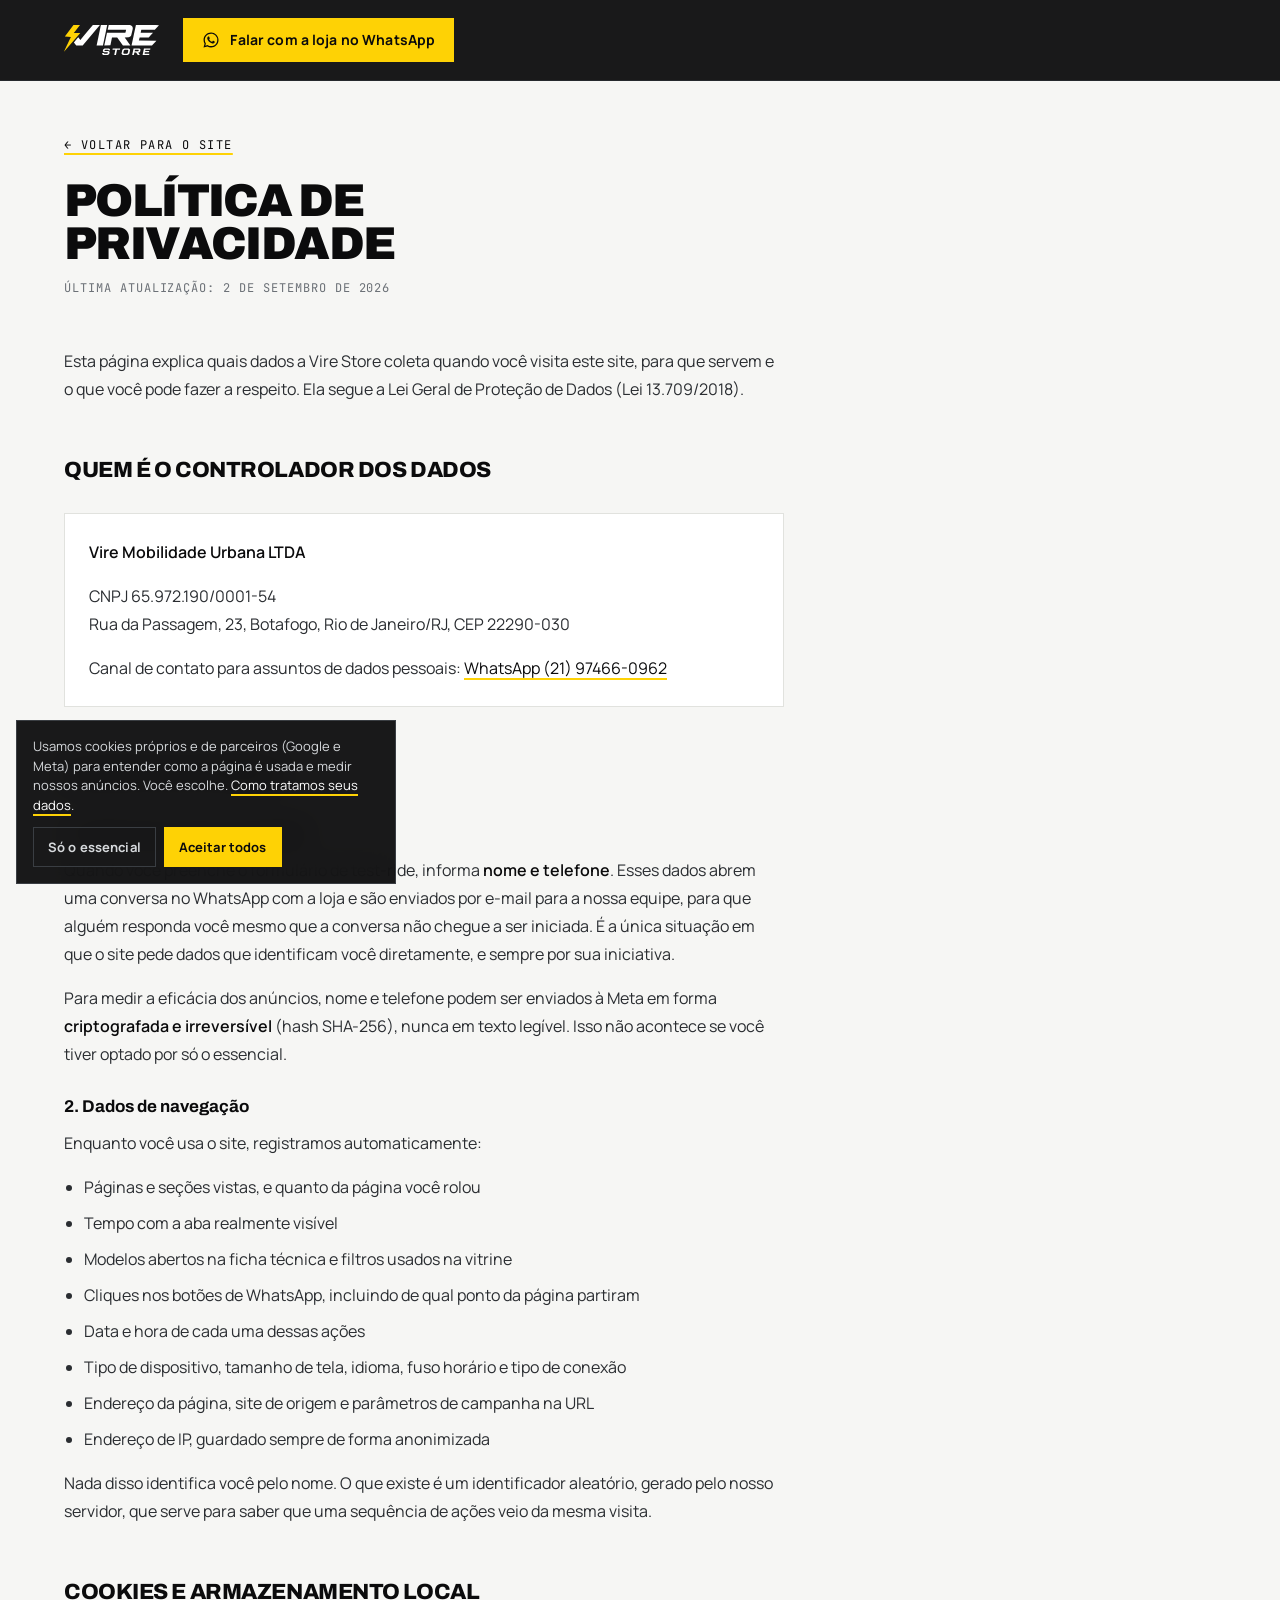
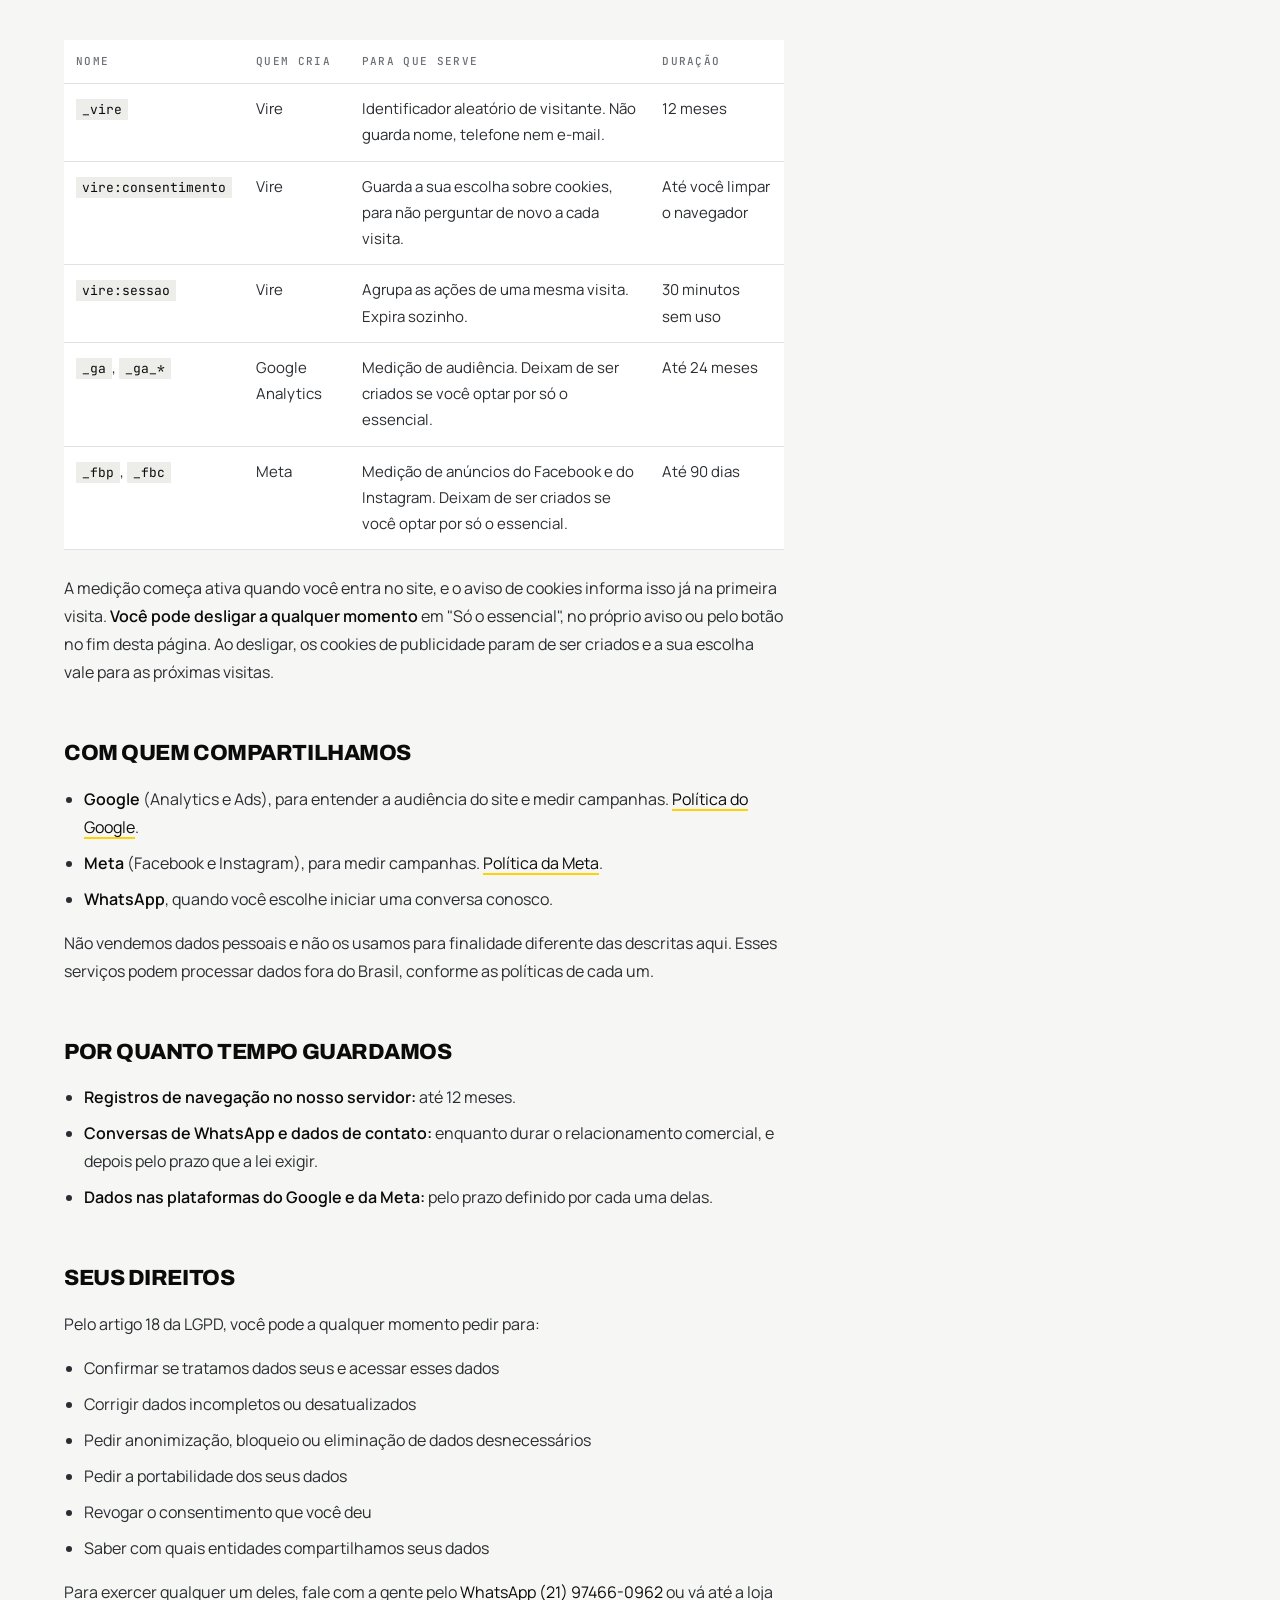
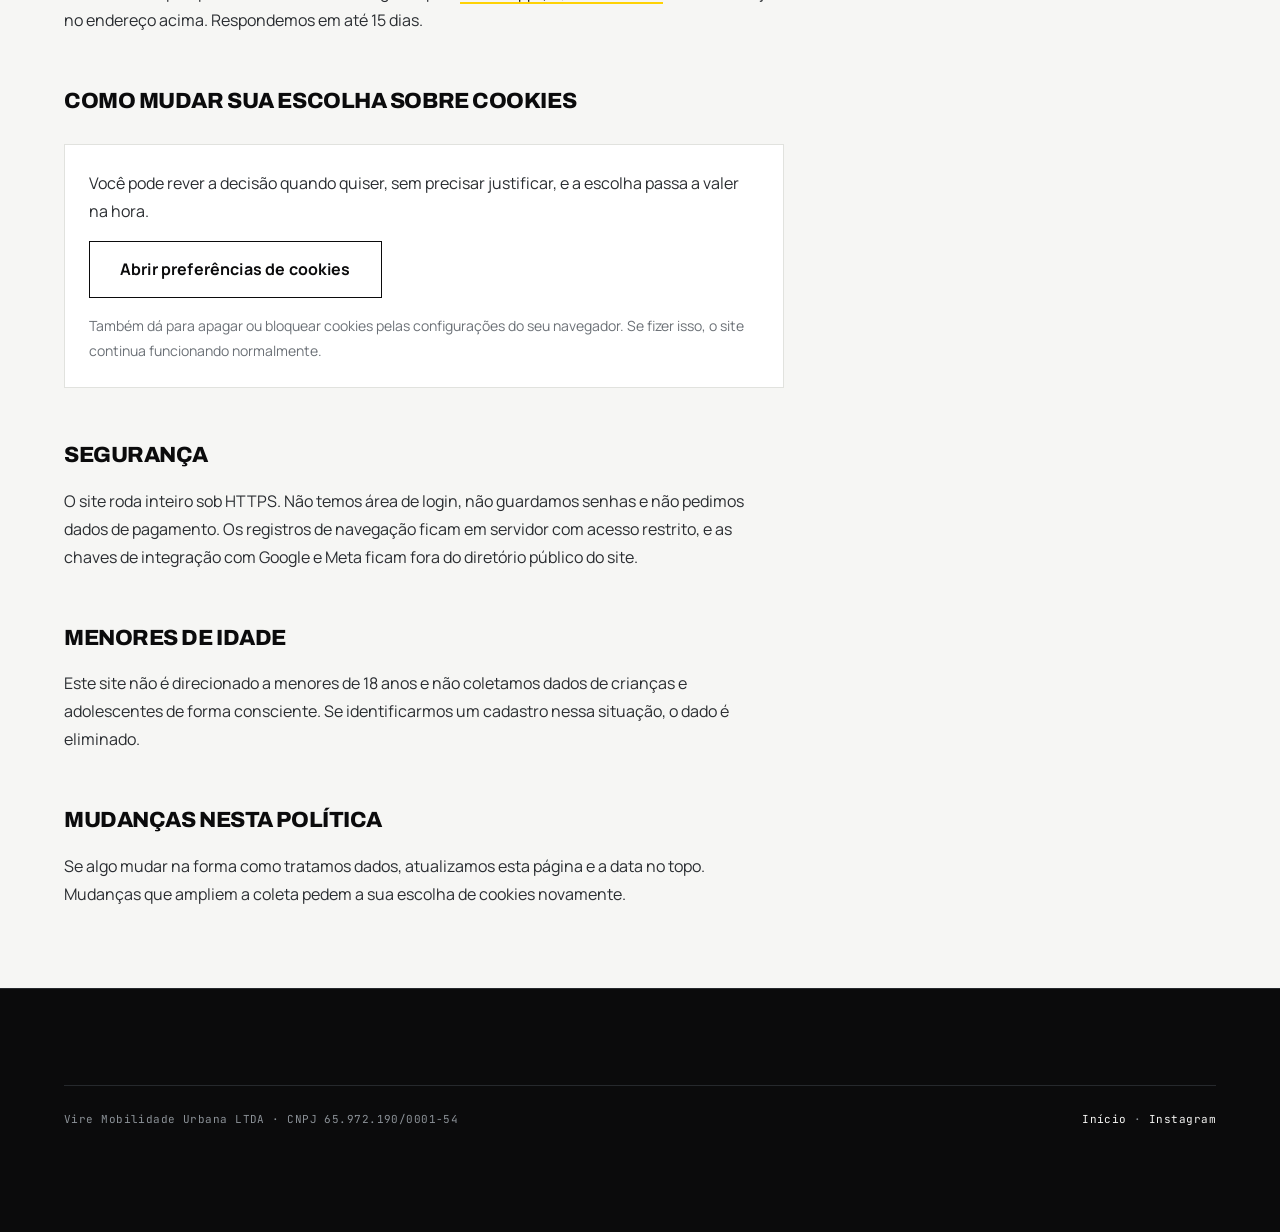
<file: privacidade.html>
<!DOCTYPE html>
<html lang="pt-BR" data-ga4="" data-meta-pixel="" data-sem-servidor="1">
<head>
<meta charset="utf-8">
<meta name="robots" content="noindex, nofollow">
<meta name="viewport" content="width=device-width, initial-scale=1">
<title>Política de Privacidade · Vire Store</title>
<meta name="description" content="Como a Vire Store coleta, usa e protege os dados de quem visita o site. Cookies, medição de anúncios e seus direitos pela LGPD.">
<meta name="theme-color" content="#0B0B0C">
<link rel="canonical" href="https://virestore.com.br/privacidade.html">

<link rel="icon" href="assets/img/brand/icone-vire.svg" type="image/svg+xml">
<link rel="preconnect" href="https://fonts.googleapis.com">
<link rel="preconnect" href="https://fonts.gstatic.com" crossorigin>
<link rel="stylesheet" href="https://fonts.googleapis.com/css2?family=Archivo:wght@400;700;800;900&family=JetBrains+Mono:wght@400;500;700&family=Manrope:wght@400;500;600;700&display=swap">
<link rel="stylesheet" href="assets/css/vire.css?v=dc6ae08-mtnd5mvv">

<script src="assets/js/consent.js?v=dc6ae08-mtnd5mvv"></script>

<style>
  /* Estilos só desta página. O vire.css é feito para a landing, que não tem
     texto corrido longo. */
  .legal { padding: var(--v-48) 0 var(--v-64); }
  .legal__cabeca { max-width: 62ch; margin-bottom: var(--v-48); }
  .legal__cabeca h1 { font-size: clamp(32px, 4.4vw, 46px); }
  .legal__data { font-family: var(--v-mono); font-size: 12px; letter-spacing: .08em; text-transform: uppercase; color: var(--v-nevoa); margin-top: var(--v-12); }
  .legal__corpo { max-width: 72ch; color: var(--v-corpo); font-size: 16px; line-height: 1.75; }

  .legal__corpo h2 {
    font-family: var(--v-display); font-weight: 800; font-size: 22px; letter-spacing: -.02em; text-transform: uppercase;
    color: var(--v-texto); margin: var(--v-48) 0 var(--v-12);
  }
  .legal__corpo h3 {
    font-family: var(--v-display); font-weight: 700; font-size: 17px;
    color: var(--v-texto); margin: var(--v-24) 0 var(--v-8);
  }
  .legal__corpo p, .legal__corpo ul { margin: 0 0 var(--v-16); }
  .legal__corpo ul { padding-left: 1.25em; }
  .legal__corpo li { margin-bottom: var(--v-8); }
  .legal__corpo strong { color: var(--v-texto); font-weight: 600; }
  .legal__corpo code {
    font-family: var(--v-mono); font-size: 13px;
    background: var(--v-fundo-alt); padding: 2px 6px; color: var(--v-texto);
  }

  .legal__quadro { margin: var(--v-24) 0; padding: var(--v-24); border: 1px solid var(--v-borda); background: var(--v-branco); }
  .legal__quadro p:last-child { margin-bottom: 0; }

  .legal__rolagem { overflow-x: auto; }
  .legal__tabela { width: 100%; border-collapse: collapse; min-width: 560px; margin: var(--v-16) 0 var(--v-24); font-size: 15px; background: var(--v-branco); }
  .legal__tabela th, .legal__tabela td { text-align: left; padding: var(--v-12); border-bottom: 1px solid var(--v-borda); vertical-align: top; }
  .legal__tabela th { font-family: var(--v-mono); font-weight: 500; font-size: 11px; letter-spacing: .12em; text-transform: uppercase; color: var(--v-nevoa); }

  .legal__voltar { display: inline-flex; align-items: center; gap: var(--v-8); margin-bottom: var(--v-24); font-family: var(--v-mono); font-size: 12px; letter-spacing: .12em; text-transform: uppercase; }
  .legal .rodape { margin-top: 0; }
  /* No celular o CTA do header vira só o ícone: o rótulo inteiro não cabe ao lado do logo. */
  @media (max-width: 720px) {
    .header__acoes .btn { padding-inline: 12px; }
    .legal__cta-texto { display: none; }
  }
</style>
</head>
<body>

<a class="u-skip" href="#conteudo">Pular para o conteúdo</a>

<svg width="0" height="0" aria-hidden="true" focusable="false" style="position:absolute">
  <symbol id="i-whats" viewBox="0 0 24 24" fill="currentColor">
    <path d="M12.04 2c-5.5 0-9.97 4.47-9.97 9.97 0 1.76.46 3.48 1.34 5L2 22l5.16-1.35a9.93 9.93 0 0 0 4.88 1.25h.01c5.5 0 9.97-4.47 9.97-9.97 0-2.66-1.04-5.17-2.92-7.05A9.9 9.9 0 0 0 12.04 2Zm0 18.15h-.01a8.27 8.27 0 0 1-4.21-1.15l-.3-.18-3.13.82.84-3.05-.2-.31a8.24 8.24 0 0 1-1.26-4.41c0-4.57 3.72-8.29 8.29-8.29 2.21 0 4.29.86 5.86 2.43a8.24 8.24 0 0 1 2.43 5.87c0 4.57-3.72 8.27-8.31 8.27Zm4.55-6.2c-.25-.13-1.47-.73-1.7-.81-.23-.08-.4-.13-.56.13-.17.25-.64.81-.79.98-.14.17-.29.19-.54.06-.25-.12-1.05-.39-2-1.23-.74-.66-1.24-1.47-1.38-1.72-.15-.25-.02-.39.11-.51.11-.11.25-.29.37-.44.13-.14.17-.25.25-.41.09-.17.04-.31-.02-.44-.06-.12-.56-1.35-.77-1.85-.2-.48-.41-.42-.56-.43h-.48c-.17 0-.44.06-.66.31-.23.25-.87.85-.87 2.08s.89 2.41 1.02 2.58c.12.17 1.75 2.67 4.24 3.75.59.25 1.05.4 1.41.52.59.19 1.13.16 1.56.1.47-.07 1.47-.6 1.68-1.18.2-.58.2-1.07.15-1.18-.06-.1-.23-.17-.48-.29Z"/>
  </symbol>
</svg>

<header class="header is-fixo" id="header">
  <div class="u-container header__barra">
    <a class="header__logo" href="index.html" aria-label="Vire Store, ir para o início">
      <img src="assets/img/brand/logo-vire-white.svg" alt="Vire" width="432" height="136">
    </a>
    <div class="header__acoes">
      <a class="btn btn--primario btn--pequeno" data-whats="geral" href="#" aria-label="Falar com a loja no WhatsApp">
        <svg aria-hidden="true"><use href="#i-whats"></use></svg>
        <span class="legal__cta-texto">Falar com a loja no WhatsApp</span>
      </a>
    </div>
  </div>
</header>

<main id="conteudo" class="legal">
  <div class="u-container">
    <a class="legal__voltar" href="index.html">← Voltar para o site</a>

    <div class="legal__cabeca">
      <h1 class="t-display">Política de Privacidade</h1>
      <p class="legal__data">Última atualização: 2 de setembro de 2026</p>
    </div>

    <div class="legal__corpo">
      <p>
        Esta página explica quais dados a <span data-config="marca.nome"></span> coleta
        quando você visita este site, para que servem e o que você pode fazer a respeito.
        Ela segue a Lei Geral de Proteção de Dados (Lei 13.709/2018).
      </p>

      <h2>Quem é o controlador dos dados</h2>
      <div class="legal__quadro">
        <p><strong data-config="marca.razaoSocial"></strong></p>
        <p>
          CNPJ <span data-config="marca.cnpj"></span><br>
          <span data-config="endereco.logradouro"></span>,
          <span data-config="endereco.bairro"></span>,
          <span data-config="endereco.cidade"></span>/<span data-config="endereco.uf"></span>,
          CEP <span data-config="endereco.cep"></span>
        </p>
        <p>
          Canal de contato para assuntos de dados pessoais:
          <a data-whats="geral" href="#">WhatsApp <span data-config-text="whatsapp.numero"></span></a>
        </p>
      </div>

      <h2>O que coletamos</h2>

      <h3>1. Dados que você nos entrega</h3>
      <p>
        Quando você preenche o formulário de test-ride, informa <strong>nome e telefone</strong>.
        Esses dados abrem uma conversa no WhatsApp com a loja e são enviados por e-mail
        para a nossa equipe, para que alguém responda você mesmo que a conversa não chegue
        a ser iniciada. É a única situação em que o site pede dados que identificam você
        diretamente, e sempre por sua iniciativa.
      </p>
      <p>
        Para medir a eficácia dos anúncios, nome e telefone podem ser enviados à Meta em
        forma <strong>criptografada e irreversível</strong> (hash SHA-256), nunca em texto
        legível. Isso não acontece se você tiver optado por só o essencial.
      </p>

      <h3>2. Dados de navegação</h3>
      <p>Enquanto você usa o site, registramos automaticamente:</p>
      <ul>
        <li>Páginas e seções vistas, e quanto da página você rolou</li>
        <li>Tempo com a aba realmente visível</li>
        <li>Modelos abertos na ficha técnica e filtros usados na vitrine</li>
        <li>Cliques nos botões de WhatsApp, incluindo de qual ponto da página partiram</li>
        <li>Data e hora de cada uma dessas ações</li>
        <li>Tipo de dispositivo, tamanho de tela, idioma, fuso horário e tipo de conexão</li>
        <li>Endereço da página, site de origem e parâmetros de campanha na URL</li>
        <li>Endereço de IP, guardado sempre de forma anonimizada</li>
      </ul>
      <p>
        Nada disso identifica você pelo nome. O que existe é um identificador aleatório,
        gerado pelo nosso servidor, que serve para saber que uma sequência de ações veio da
        mesma visita.
      </p>

      <h2>Cookies e armazenamento local</h2>
      <div class="legal__rolagem">
        <table class="legal__tabela">
          <thead>
            <tr><th>Nome</th><th>Quem cria</th><th>Para que serve</th><th>Duração</th></tr>
          </thead>
          <tbody>
            <tr>
              <td><code>_vire</code></td>
              <td>Vire</td>
              <td>Identificador aleatório de visitante. Não guarda nome, telefone nem e-mail.</td>
              <td>12 meses</td>
            </tr>
            <tr>
              <td><code>vire:consentimento</code></td>
              <td>Vire</td>
              <td>Guarda a sua escolha sobre cookies, para não perguntar de novo a cada visita.</td>
              <td>Até você limpar o navegador</td>
            </tr>
            <tr>
              <td><code>vire:sessao</code></td>
              <td>Vire</td>
              <td>Agrupa as ações de uma mesma visita. Expira sozinho.</td>
              <td>30 minutos sem uso</td>
            </tr>
            <tr>
              <td><code>_ga</code>, <code>_ga_*</code></td>
              <td>Google Analytics</td>
              <td>Medição de audiência. Deixam de ser criados se você optar por só o essencial.</td>
              <td>Até 24 meses</td>
            </tr>
            <tr>
              <td><code>_fbp</code>, <code>_fbc</code></td>
              <td>Meta</td>
              <td>Medição de anúncios do Facebook e do Instagram. Deixam de ser criados se você optar por só o essencial.</td>
              <td>Até 90 dias</td>
            </tr>
          </tbody>
        </table>
      </div>
      <p>
        A medição começa ativa quando você entra no site, e o aviso de cookies informa isso
        já na primeira visita. <strong>Você pode desligar a qualquer momento</strong> em
        "Só o essencial", no próprio aviso ou pelo botão no fim desta página. Ao desligar,
        os cookies de publicidade param de ser criados e a sua escolha vale para as
        próximas visitas.
      </p>

      <h2>Com quem compartilhamos</h2>
      <ul>
        <li>
          <strong>Google</strong> (Analytics e Ads), para entender a audiência do site e
          medir campanhas.
          <a href="https://policies.google.com/privacy" target="_blank" rel="noopener">Política do Google</a>.
        </li>
        <li>
          <strong>Meta</strong> (Facebook e Instagram), para medir campanhas.
          <a href="https://www.facebook.com/privacy/policy" target="_blank" rel="noopener">Política da Meta</a>.
        </li>
        <li>
          <strong>WhatsApp</strong>, quando você escolhe iniciar uma conversa conosco.
        </li>
      </ul>
      <p>
        Não vendemos dados pessoais e não os usamos para finalidade diferente das descritas
        aqui. Esses serviços podem processar dados fora do Brasil, conforme as políticas de
        cada um.
      </p>

      <h2>Por quanto tempo guardamos</h2>
      <ul>
        <li><strong>Registros de navegação no nosso servidor:</strong> até 12 meses.</li>
        <li><strong>Conversas de WhatsApp e dados de contato:</strong> enquanto durar o
          relacionamento comercial, e depois pelo prazo que a lei exigir.</li>
        <li><strong>Dados nas plataformas do Google e da Meta:</strong> pelo prazo definido
          por cada uma delas.</li>
      </ul>

      <h2>Seus direitos</h2>
      <p>Pelo artigo 18 da LGPD, você pode a qualquer momento pedir para:</p>
      <ul>
        <li>Confirmar se tratamos dados seus e acessar esses dados</li>
        <li>Corrigir dados incompletos ou desatualizados</li>
        <li>Pedir anonimização, bloqueio ou eliminação de dados desnecessários</li>
        <li>Pedir a portabilidade dos seus dados</li>
        <li>Revogar o consentimento que você deu</li>
        <li>Saber com quais entidades compartilhamos seus dados</li>
      </ul>
      <p>
        Para exercer qualquer um deles, fale com a gente pelo
        <a data-whats="geral" href="#">WhatsApp <span data-config-text="whatsapp.numero"></span></a>
        ou vá até a loja no endereço acima. Respondemos em até 15 dias.
      </p>

      <h2>Como mudar sua escolha sobre cookies</h2>
      <div class="legal__quadro">
        <p>
          Você pode rever a decisão quando quiser, sem precisar justificar, e a escolha
          passa a valer na hora.
        </p>
        <p>
          <button class="btn btn--secundario" type="button" id="rever-cookies">Abrir preferências de cookies</button>
        </p>
        <p style="font-size:14px;color:var(--v-nevoa)">
          Também dá para apagar ou bloquear cookies pelas configurações do seu navegador. Se
          fizer isso, o site continua funcionando normalmente.
        </p>
      </div>

      <h2>Segurança</h2>
      <p>
        O site roda inteiro sob HTTPS. Não temos área de login, não guardamos senhas e não
        pedimos dados de pagamento. Os registros de navegação ficam em servidor com acesso
        restrito, e as chaves de integração com Google e Meta ficam fora do diretório público
        do site.
      </p>

      <h2>Menores de idade</h2>
      <p>
        Este site não é direcionado a menores de 18 anos e não coletamos dados de crianças e
        adolescentes de forma consciente. Se identificarmos um cadastro nessa situação, o
        dado é eliminado.
      </p>

      <h2>Mudanças nesta política</h2>
      <p>
        Se algo mudar na forma como tratamos dados, atualizamos esta página e a data no topo.
        Mudanças que ampliem a coleta pedem a sua escolha de cookies novamente.
      </p>
    </div>
  </div>
</main>

<footer class="rodape s-escura">
  <div class="u-container">
    <div class="rodape__base">
      <span>
        <span data-config="marca.razaoSocial"></span> · CNPJ <span data-config="marca.cnpj"></span>
      </span>
      <span>
        <a href="index.html">Início</a> ·
        <a data-config-href="redes.instagram" href="#" target="_blank" rel="noopener">Instagram</a>
      </span>
    </div>
  </div>
</footer>

<div class="consentimento" id="consentimento" role="dialog" aria-live="polite"
     aria-label="Preferências de cookies" hidden>
  <div class="consentimento__texto">
    <p>
      Usamos cookies próprios e de parceiros (Google e Meta) para entender como a
      página é usada e medir nossos anúncios. Você escolhe.
      <a href="privacidade.html">Como tratamos seus dados</a>.
    </p>
  </div>
  <div class="consentimento__acoes">
    <button class="btn btn--secundario" type="button" data-consentimento="recusar">Só o essencial</button>
    <button class="btn btn--primario" type="button" data-consentimento="aceitar">Aceitar todos</button>
  </div>
</div>

<script src="assets/js/config.js?v=dc6ae08-mtnd5mvv"></script>
<script>
  /* O app.js não entra aqui: ele monta vitrine, ficha, mapa e simulador, que
     esta página não tem. O que ela precisa são só os dados da loja no HTML. */
  (function () {
    var cfg = window.VIRE_CONFIG;
    var pegar = function (caminho) {
      return caminho.split('.').reduce(function (o, k) { return o == null ? o : o[k]; }, cfg);
    };
    document.querySelectorAll('[data-config]').forEach(function (el) {
      el.textContent = pegar(el.dataset.config) || '';
    });
    document.querySelectorAll('[data-config-text]').forEach(function (el) {
      el.textContent = pegar(el.dataset.configText) || '';
    });
    document.querySelectorAll('[data-config-href]').forEach(function (el) {
      el.href = pegar(el.dataset.configHref) || '#';
    });
    document.querySelectorAll('[data-whats]').forEach(function (el) {
      el.href = 'https://wa.me/' + cfg.whatsapp.e164 + '?text=' + encodeURIComponent(cfg.mensagens.geral);
      el.target = '_blank';
      el.rel = 'noopener';
    });
    document.getElementById('rever-cookies').addEventListener('click', function () {
      if (window.VIRE_CONSENTIMENTO) window.VIRE_CONSENTIMENTO.reabrir();
    });
  })();
</script>
</body>
</html>
</file>
<file: assets/css/vire.css>
/* ==========================================================================
   VIRE STORE · sistema de design
   Tokens e componentes derivados de "Style Guide Vire v1.0" (agosto 2026).
   Regras que não se negociam:
   · Arestas retas: raio 0 em card, botão e input. Curva só no ícone de marca
     e no botão flutuante.
   · 60/30/10: neutro claro, preto asfalto, amarelo. Amarelo é ação ou
     destaque, nunca fundo de texto longo.
   · Movimento: 160 ms em hover, entrada de seção fade + 8 px. Nada acima de
     400 ms.
   · Bordas sempre 1 px: #E1E2DE no claro, #26292D no escuro.
   Ordem: tokens · base · tipografia · layout · componentes · seções · motion
   ========================================================================== */

:root {
  /* marca */
  --v-amarelo:        #FED205;
  --v-amarelo-press:  #E0B900;
  --v-preto:          #0B0B0C;
  --v-grafite:        #26292D;
  --v-grafite-2:      #2A2D31;
  --v-chumbo:         #3A3E43;
  --v-nevoa:          #6B7076;
  --v-cinza:          #9AA0A6;
  --v-cinza-2:        #8C9298;
  --v-prata:          #D6D9DC;
  --v-borda:          #E1E2DE;
  --v-borda-input:    #C9CBC5;
  --v-fundo-alt:      #EDEEEA;
  --v-offwhite:       #F6F6F4;
  --v-branco:         #FFFFFF;

  /* sinal */
  --v-sucesso:        #1E9E5A;
  --v-alerta:         #C0392B;
  --v-alerta-fundo:   #FBF1F0;
  --v-whats:          #25D366;

  /* texto no claro */
  --v-texto:          #0B0B0C;
  --v-corpo:          #2A2D31;
  --v-corpo-2:        #4A4F55;

  /* tipografia */
  --v-display: "Archivo", "Segoe UI", system-ui, sans-serif;
  --v-texto-f: "Manrope", "Segoe UI", system-ui, sans-serif;
  --v-mono:    "JetBrains Mono", ui-monospace, "Cascadia Mono", Menlo, monospace;

  /* espaço · escala de 8 */
  --v-4: 4px;   --v-8: 8px;   --v-12: 12px; --v-16: 16px;
  --v-24: 24px; --v-32: 32px; --v-48: 48px; --v-64: 64px;
  --v-96: 96px;

  /* forma */
  --v-r: 0;
  --v-sombra-1: 0 8px 24px rgba(11, 11, 12, .10);
  --v-sombra-2: 0 24px 56px rgba(11, 11, 12, .22);

  /* layout */
  --v-container: 1240px;
  --v-gutter: 24px;
  --v-margem: 64px;
  --v-secao: 96px;
  --v-header: 80px;
  --v-anuncio: 44px;

  /* movimento */
  --v-rapido: 160ms ease-out;
  --v-medio:  240ms cubic-bezier(.2, .8, .2, 1);
  --v-lento:  400ms cubic-bezier(.2, .8, .2, 1);
}

@media (max-width: 1080px) {
  :root { --v-margem: 40px; }
}
@media (max-width: 720px) {
  :root { --v-margem: 20px; --v-secao: 64px; --v-header: 68px; --v-anuncio: 40px; }
}

/* ── base ──────────────────────────────────────────────────────────────── */

*, *::before, *::after { box-sizing: border-box; }

/* Vários componentes declaram display grid/flex, o que vence a regra do
   user-agent para [hidden]. Sem isto o atributo vira decoração. */
[hidden] { display: none !important; }

html {
  scroll-behavior: smooth;
  scroll-padding-top: calc(var(--v-header) + var(--v-24));
  -webkit-text-size-adjust: 100%;
}
/* Com o Lenis ativo (ele põe a classe `lenis` no html), o smooth do CSS
   briga com o dele e qualquer scrollTo programático anda errado. */
html.lenis { scroll-behavior: auto; }
html.lenis.lenis-stopped { overflow: hidden; }
.lenis.lenis-smooth [data-lenis-prevent] { overscroll-behavior: contain; }

body {
  margin: 0;
  background: var(--v-offwhite);
  color: var(--v-texto);
  font-family: var(--v-texto-f);
  font-size: 17px;
  line-height: 1.65;
  font-weight: 400;
  -webkit-font-smoothing: antialiased;
  text-rendering: optimizeLegibility;
  /* O trilho da jornada e os blooms dos cards vazam para fora do container
     de propósito; o documento nunca pode rolar na horizontal por isso. */
  overflow-x: clip;
}

body.is-locked { overflow: hidden; }

img, svg, video { display: block; max-width: 100%; }
img, video { height: auto; }
iconify-icon { display: inline-block; line-height: 1; }

button { font: inherit; color: inherit; cursor: pointer; }

a { color: var(--v-texto); text-decoration-thickness: 2px; text-decoration-color: var(--v-amarelo); text-underline-offset: 4px; }
a:hover { text-decoration-color: var(--v-preto); }

::selection { background: var(--v-amarelo); color: var(--v-preto); }

:where(a, button, input, select, textarea, [tabindex]):focus-visible {
  outline: 2px solid var(--v-amarelo);
  outline-offset: 3px;
}
.s-escura :where(a, button, input, select, [tabindex]):focus-visible { outline-color: var(--v-amarelo); }

.u-visually-hidden {
  position: absolute;
  width: 1px; height: 1px;
  margin: -1px; padding: 0;
  overflow: hidden;
  clip: rect(0 0 0 0);
  clip-path: inset(50%);
  white-space: nowrap;
}

.u-skip {
  position: absolute;
  left: var(--v-16);
  top: -100px;
  z-index: 200;
  background: var(--v-amarelo);
  color: var(--v-preto);
  padding: var(--v-12) var(--v-24);
  font-weight: 700;
  text-decoration: none;
  transition: top var(--v-rapido);
}
.u-skip:focus { top: var(--v-16); }

/* ── tipografia ────────────────────────────────────────────────────────── */

.t-display {
  font-family: var(--v-display);
  font-weight: 900;
  font-size: clamp(44px, 6.4vw, 72px);
  line-height: .95;
  letter-spacing: -.035em;
  text-transform: uppercase;
  margin: 0;
}

.t-h2 {
  font-family: var(--v-display);
  font-weight: 800;
  font-size: clamp(32px, 3.9vw, 46px);
  line-height: 1;
  letter-spacing: -.03em;
  text-transform: uppercase;
  margin: 0;
  text-wrap: balance;
}

.t-h3 {
  font-family: var(--v-display);
  font-weight: 700;
  font-size: clamp(22px, 2vw, 26px);
  line-height: 1.1;
  letter-spacing: -.01em;
  margin: 0;
}

.t-lead {
  font-size: clamp(18px, 1.5vw, 20px);
  line-height: 1.55;
  color: var(--v-corpo);
  margin: 0;
  max-width: 60ch;
}

.t-body { margin: 0; color: var(--v-corpo-2); max-width: 66ch; }

/* Eyebrow: mono com um traço de 28 px antes, como no styleguide. */
.t-label {
  display: inline-flex;
  align-items: center;
  gap: var(--v-12);
  font-family: var(--v-mono);
  font-weight: 500;
  font-size: 12px;
  line-height: 1;
  letter-spacing: .16em;
  text-transform: uppercase;
  color: var(--v-nevoa);
  margin: 0;
}
.t-label::before { content: ""; width: 28px; height: 1px; background: var(--v-amarelo); flex: none; }

.t-mono {
  font-family: var(--v-mono);
  font-weight: 500;
  font-size: 12px;
  letter-spacing: .12em;
  text-transform: uppercase;
}

.t-caption { font-size: 14px; line-height: 1.5; color: var(--v-nevoa); margin: 0; }
.t-amarelo { color: var(--v-amarelo); }

/* Em fundo escuro os neutros invertem. */
.s-escura { background: var(--v-preto); color: var(--v-offwhite); }
.s-escura .t-lead { color: var(--v-prata); }
.s-escura .t-body { color: var(--v-cinza); }
.s-escura .t-label { color: var(--v-amarelo); }
.s-escura .t-caption { color: var(--v-cinza-2); }
.s-escura a:not(.btn) { color: var(--v-offwhite); }
.s-escura a:not(.btn):hover { text-decoration-color: var(--v-branco); }

.s-nevoa { background: var(--v-fundo-alt); }
.s-amarela { background: var(--v-amarelo); color: var(--v-preto); }
.s-amarela .t-label { color: var(--v-preto); }
.s-amarela .t-label::before { background: var(--v-preto); }
.s-amarela .t-lead, .s-amarela .t-body, .s-amarela .t-caption { color: var(--v-preto); }

/* ── layout ────────────────────────────────────────────────────────────── */

.u-container {
  width: 100%;
  max-width: calc(var(--v-container) + var(--v-margem) * 2);
  margin-inline: auto;
  padding-inline: var(--v-margem);
}

.u-secao { padding-block: var(--v-secao); }

.u-cabecalho {
  display: grid;
  gap: var(--v-16);
  max-width: 760px;
  margin-bottom: var(--v-48);
}
.u-cabecalho--centro { margin-inline: auto; text-align: center; justify-items: center; }

.u-acoes { display: flex; flex-wrap: wrap; gap: var(--v-12); }
.u-tags { display: flex; flex-wrap: wrap; gap: 6px; }

/* ── botões ────────────────────────────────────────────────────────────── */

.btn {
  display: inline-flex;
  align-items: center;
  justify-content: center;
  gap: 10px;
  min-height: 57px;
  padding: 16px 30px;
  border: 1px solid transparent;
  border-radius: var(--v-r);
  font-family: var(--v-texto-f);
  font-weight: 700;
  font-size: 16px;
  line-height: 1.1;
  letter-spacing: .01em;
  text-decoration: none;
  white-space: nowrap;
  transition: background var(--v-rapido), color var(--v-rapido), border-color var(--v-rapido), transform var(--v-rapido);
}
.btn:active { transform: translateY(1px); }
.btn svg, .btn iconify-icon { width: 18px; height: 18px; font-size: 18px; flex: none; }

.btn--primario { background: var(--v-amarelo); color: var(--v-preto); border-color: var(--v-amarelo); }
.btn--primario:hover { background: var(--v-amarelo-press); border-color: var(--v-amarelo-press); color: var(--v-preto); }
/* Sobre fundo escuro o hover clareia para branco, como no styleguide. */
.s-escura .btn--primario:hover, .hero .btn--primario:hover { background: var(--v-branco); border-color: var(--v-branco); }

.btn--secundario { background: transparent; color: var(--v-preto); border-color: var(--v-preto); }
.btn--secundario:hover { background: var(--v-preto); color: var(--v-branco); }
.s-escura .btn--secundario, .hero .btn--secundario { color: var(--v-branco); border-color: rgba(255, 255, 255, .42); }
.s-escura .btn--secundario:hover, .hero .btn--secundario:hover { background: var(--v-branco); color: var(--v-preto); border-color: var(--v-branco); }
.s-amarela .btn--secundario { border-color: var(--v-preto); }

.btn--escuro { background: var(--v-preto); color: var(--v-branco); border-color: var(--v-preto); }
.btn--escuro:hover { background: var(--v-amarelo); border-color: var(--v-amarelo); color: var(--v-preto); }
.s-amarela .btn--escuro:hover { background: var(--v-branco); border-color: var(--v-branco); }

.btn--pequeno { min-height: 44px; padding: 11px 18px; font-size: 14px; }
.btn--largo { width: 100%; }

/* Abaixo de 520 px o rótulo pode quebrar: com `nowrap`, "Outras dúvidas? Chama
   no WhatsApp" passa dos 350 px úteis e cria rolagem horizontal na página. */
@media (max-width: 520px) {
  .btn { white-space: normal; text-align: center; padding-inline: 20px; }
}

.btn[aria-disabled="true"], .btn:disabled { background: var(--v-borda); color: var(--v-nevoa); border-color: transparent; pointer-events: none; }

/* ── etiquetas ─────────────────────────────────────────────────────────── */

/* Preta com texto amarelo = classificação legal. Amarela com texto preto =
   comercial. Uma de cada por card, no máximo. */
.tag {
  display: inline-flex;
  align-items: center;
  gap: 6px;
  padding: 6px 9px;
  font-family: var(--v-mono);
  font-weight: 700;
  font-size: 10px;
  line-height: 1;
  letter-spacing: .14em;
  text-transform: uppercase;
  white-space: nowrap;
}
.tag--legal { background: var(--v-preto); color: var(--v-amarelo); }
.tag--comercial { background: var(--v-amarelo); color: var(--v-preto); }
.tag--neutra { background: transparent; color: var(--v-corpo-2); border: 1px solid var(--v-borda); }
.s-escura .tag--neutra { color: var(--v-prata); border-color: var(--v-chumbo); }

/* ── barra de anúncio ──────────────────────────────────────────────────── */

.anuncio {
  position: relative;
  z-index: 60;
  height: var(--v-anuncio);
  display: flex;
  align-items: center;
  justify-content: center;
  gap: 10px;
  padding-inline: var(--v-16);
  background: var(--v-preto);
  color: var(--v-prata);
  border-bottom: 1px solid var(--v-grafite);
  font-family: var(--v-mono);
  font-size: 12px;
  letter-spacing: .08em;
  text-transform: uppercase;
  text-align: center;
  overflow: hidden;
}
.anuncio__texto { margin: 0; white-space: nowrap; overflow: hidden; text-overflow: ellipsis; }
.anuncio strong { color: var(--v-branco); font-weight: 700; }
.anuncio a { color: var(--v-amarelo); font-weight: 700; text-decoration-color: transparent; }
.anuncio a:hover { text-decoration-color: var(--v-amarelo); }
.anuncio__pulso { width: 8px; height: 8px; flex: none; background: var(--v-amarelo); }

@media (max-width: 760px) {
  .anuncio { font-size: 11px; gap: 8px; padding-inline: var(--v-12); }
  .anuncio__extra { display: none; }
}

/* ── header ────────────────────────────────────────────────────────────── */

.header {
  position: sticky;
  top: 0;
  z-index: 95; /* acima do menu (90), abaixo do modal (100) */
  background: rgba(11, 11, 12, .88);
  backdrop-filter: saturate(160%) blur(14px);
  -webkit-backdrop-filter: saturate(160%) blur(14px);
  border-bottom: 1px solid transparent;
  color: var(--v-branco);
  transition: border-color var(--v-medio), background var(--v-medio);
}
.header.is-fixo { border-bottom-color: var(--v-grafite); background: rgba(11, 11, 12, .94); }

.header__barra { height: var(--v-header); display: flex; align-items: center; gap: var(--v-24); }

/* Área de respiro do logo: 50% da altura do "V". */
.header__logo { display: flex; align-items: center; flex: none; padding-block: 8px; }
.header__logo img { height: 30px; width: auto; }

.header__nav { display: flex; align-items: center; gap: var(--v-24); margin-inline: auto; }
.header__link {
  position: relative;
  padding: 8px 0;
  font-family: var(--v-mono);
  font-weight: 500;
  font-size: 12px;
  letter-spacing: .12em;
  text-transform: uppercase;
  color: var(--v-prata);
  text-decoration: none;
  transition: color var(--v-rapido);
}
.header__link::after {
  content: "";
  position: absolute;
  left: 0; right: 0; bottom: 0;
  height: 2px;
  background: var(--v-amarelo);
  transform: scaleX(0);
  transform-origin: left;
  transition: transform var(--v-medio);
}
.header__link:hover { color: var(--v-branco); }
.header__link:hover::after, .header__link[aria-current="true"]::after { transform: scaleX(1); }
.header__link[aria-current="true"] { color: var(--v-branco); }

.header__acoes { display: flex; align-items: center; gap: var(--v-12); flex: none; }

.header__toggle {
  display: none;
  align-items: center;
  gap: 10px;
  min-height: 44px;
  padding: 10px 14px 10px 12px;
  background: transparent;
  color: var(--v-branco);
  border: 1px solid var(--v-chumbo);
  font-family: var(--v-mono);
  font-weight: 700;
  font-size: 12px;
  letter-spacing: .14em;
  text-transform: uppercase;
  transition: border-color var(--v-rapido);
}
.header__toggle:hover { border-color: var(--v-amarelo); }
.header__toggle-icone { position: relative; width: 18px; height: 12px; flex: none; }
.header__toggle-icone span {
  position: absolute; left: 0; width: 100%; height: 2px;
  background: currentColor;
  transition: transform var(--v-medio), opacity var(--v-rapido);
}
.header__toggle-icone span:nth-child(1) { top: 0; }
.header__toggle-icone span:nth-child(2) { top: 5px; }
.header__toggle-icone span:nth-child(3) { top: 10px; }
.header__toggle[aria-expanded="true"] .header__toggle-icone span:nth-child(1) { transform: translateY(5px) rotate(45deg); }
.header__toggle[aria-expanded="true"] .header__toggle-icone span:nth-child(2) { opacity: 0; }
.header__toggle[aria-expanded="true"] .header__toggle-icone span:nth-child(3) { transform: translateY(-5px) rotate(-45deg); }

/* Rótulo Menu/Fechar rolando numa janelinha de uma linha. */
.header__toggle-rotulo { display: block; height: 14px; overflow: hidden; }
.header__toggle-rotulo span { display: block; height: 14px; line-height: 14px; transition: transform var(--v-medio); }
.header__toggle[aria-expanded="true"] .header__toggle-rotulo span { transform: translateY(-14px); }

@media (max-width: 1080px) {
  .header__nav { display: none; }
  .header__toggle { display: inline-flex; }
  .header__acoes .btn--desktop { display: none; }
  .header__acoes { margin-left: auto; }
}

body.menu-aberto .header { background: rgba(11, 11, 12, .96); border-bottom-color: var(--v-grafite); }
body.menu-aberto .header__toggle { border-color: var(--v-amarelo); }

/* ── menu mobile (cortina + máscara, adaptado de NAV-001) ──────────────── */

.menu {
  position: fixed;
  inset: 0;
  z-index: 90;
  pointer-events: none;
  visibility: hidden;
  background: rgba(11, 11, 12, 0);
  transition: background 300ms ease, visibility 0s linear 400ms;
}
.menu.is-aberto {
  pointer-events: auto;
  visibility: visible;
  background: rgba(11, 11, 12, .6);
  backdrop-filter: blur(2px);
  -webkit-backdrop-filter: blur(2px);
  transition-delay: 0s;
}

.menu__cortina, .menu__painel { width: min(420px, 88%); }

/* Entrada e saída são coreografias diferentes: entrando, a cortina varre e o
   painel chega atrás; saindo, o painel some primeiro e a cortina o segue. */
.menu__cortina {
  position: absolute;
  top: 0; right: 0; bottom: 0;
  transform: translateX(100%);
  will-change: transform;
  transition: transform 300ms cubic-bezier(.4, 0, .2, 1);
}
.menu__cortina--1 { background: var(--v-amarelo); transition-delay: 110ms; }
.menu__cortina--2 { background: var(--v-grafite); transition-delay: 60ms; }
.menu.is-aberto .menu__cortina { transition-duration: 400ms; transition-timing-function: cubic-bezier(.2, .8, .2, 1); }
.menu.is-aberto .menu__cortina--1 { transform: none; transition-delay: 0ms; }
.menu.is-aberto .menu__cortina--2 { transform: none; transition-delay: 50ms; }

.menu__painel {
  position: absolute;
  top: 0; right: 0;
  height: 100%;
  background: var(--v-preto);
  color: var(--v-branco);
  border-left: 1px solid var(--v-grafite);
  padding: calc(var(--v-header) + var(--v-32)) var(--v-32) var(--v-32);
  display: flex;
  flex-direction: column;
  gap: var(--v-24);
  overflow-y: auto;
  transform: translateX(100%);
  will-change: transform;
  transition: transform 280ms cubic-bezier(.4, 0, .2, 1);
}
.menu.is-aberto .menu__painel { transform: none; transition: transform 400ms cubic-bezier(.2, .8, .2, 1) 90ms; }

.menu__lista { list-style: none; margin: 0; padding: 0; display: grid; gap: var(--v-8); }
@media (max-width: 520px) {
  .menu__painel { padding-inline: var(--v-24); }
  .menu__rodape .btn { padding-inline: 16px; font-size: 15px; }
}
/* A máscara é o efeito: o rótulo emerge de dentro do wrap. */
.menu__item-wrap { overflow: hidden; padding-block: 2px; }
/* 22 px no celular comum: em 29 px "Preciso de CNH?" quebrava em duas linhas
   e a lista virava parede de texto. */
.menu__item {
  display: block;
  font-family: var(--v-display);
  font-weight: 800;
  font-size: clamp(20px, 5.6vw, 28px);
  line-height: 1.1;
  letter-spacing: -.02em;
  text-transform: uppercase;
  color: var(--v-branco);
  text-decoration: none;
  transform: translateY(140%);
  transition: color var(--v-rapido), transform 200ms ease-in;
}
.menu.is-aberto .menu__item {
  transform: none;
  transition: color var(--v-rapido), transform 400ms cubic-bezier(.2, .8, .2, 1) calc(150ms + var(--i, 0) * 45ms);
}
.menu__item:hover { color: var(--v-amarelo); }
.menu__numero {
  font-family: var(--v-mono);
  font-size: 11px;
  font-weight: 500;
  letter-spacing: .18em;
  color: var(--v-amarelo);
  vertical-align: super;
  margin-right: var(--v-8);
}

.menu__rodape { margin-top: auto; display: grid; gap: var(--v-16); }
.menu__contato { display: grid; gap: 4px; font-size: 15px; color: var(--v-cinza); }
.menu__contato strong { color: var(--v-branco); font-family: var(--v-mono); font-weight: 700; letter-spacing: .02em; }

/* ── hero ──────────────────────────────────────────────────────────────── */

.hero {
  position: relative;
  isolation: isolate;
  min-height: clamp(600px, 88vh, 820px);
  display: flex;
  align-items: center;
  padding-block: calc(var(--v-64) + var(--v-16));
  background: var(--v-preto);
  color: var(--v-branco);
  overflow: hidden;
}

/* A foto do produto veio de estúdio sobre preto: o fundo dela e o Preto
   Asfalto se fundem, e o scrim só precisa abrir espaço para o texto. */
.hero__midia { position: absolute; inset: 0; z-index: -2; }
.hero__midia picture, .hero__midia img, .hero__midia video {
  /* Pôster e vídeo ocupam a MESMA caixa: sem isto o vídeo empilha abaixo do
     pôster e toca invisível fora do hero. */
  position: absolute;
  inset: 0;
  width: 100%;
  height: 100%;
  object-fit: cover;
  object-position: 50% 50%;
}
/* O vídeo entra por cima do pôster só depois de ter quadro para mostrar. */
.hero__midia video { opacity: 0; transition: opacity 400ms ease-out; }
.hero__midia video.is-pronto { opacity: 1; }
/* No celular a mídia (recorte 3:4 do vídeo) ocupa só o topo do hero: o plano
   aparece inteiro em vez de sumir embaixo do texto, e o scrim já cobre a
   borda inferior. */
@media (max-width: 860px) {
  .hero__midia { bottom: auto; height: 64vh; min-height: 420px; }
  .hero__midia img, .hero__midia video { object-position: 50% 50%; }
}

/* Texto sobre foto: gradiente preto antes do título, sempre. */
.hero__scrim {
  position: absolute;
  inset: 0;
  z-index: -1;
  background:
    linear-gradient(90deg, rgba(11, 11, 12, .98) 0%, rgba(11, 11, 12, .9) 34%, rgba(11, 11, 12, .3) 62%, rgba(11, 11, 12, 0) 100%),
    linear-gradient(to top, rgba(11, 11, 12, .9) 0%, rgba(11, 11, 12, 0) 40%);
}
@media (max-width: 860px) {
  .hero__scrim {
    background:
      linear-gradient(to top, rgba(11, 11, 12, .98) 0%, rgba(11, 11, 12, .86) 42%, rgba(11, 11, 12, .3) 72%, rgba(11, 11, 12, .1) 100%);
  }
}

.hero__conteudo { position: relative; display: grid; gap: var(--v-24); max-width: 700px; }
.hero__titulo { text-wrap: balance; }
.hero__lead { color: var(--v-prata); max-width: 52ch; }
.hero__nota { margin: 0; max-width: 60ch; font-size: 14px; line-height: 1.55; color: var(--v-cinza); }

.hero__selo {
  display: inline-flex;
  align-items: center;
  gap: 10px;
  width: fit-content;
  padding: 9px 14px 9px 11px;
  border: 1px solid var(--v-chumbo);
  font-family: var(--v-mono);
  font-weight: 500;
  font-size: 11px;
  letter-spacing: .16em;
  text-transform: uppercase;
  color: var(--v-prata);
}
.hero__selo .anuncio__pulso { box-shadow: 0 0 0 4px rgba(254, 210, 5, .18); }
.hero__selo-curto { display: none; }

/* Legenda do modelo na foto: um atalho para a ficha, mono, no canto. */
.hero__legenda {
  position: absolute;
  right: var(--v-margem);
  bottom: var(--v-32);
  z-index: 1;
  display: inline-flex;
  align-items: center;
  gap: 10px;
  padding: 10px 14px;
  background: rgba(11, 11, 12, .72);
  border: 1px solid var(--v-chumbo);
  color: var(--v-prata);
  font-family: var(--v-mono);
  font-size: 11px;
  letter-spacing: .14em;
  text-transform: uppercase;
  text-decoration: none;
  transition: border-color var(--v-rapido), color var(--v-rapido);
}
.hero__legenda:hover { border-color: var(--v-amarelo); color: var(--v-branco); }
.hero__legenda b { color: var(--v-amarelo); font-weight: 700; }

@media (max-width: 720px) {
  .hero { min-height: 0; padding-block: var(--v-48) var(--v-48); align-items: flex-end; }
  .hero::before { content: ""; display: block; height: 42vh; min-height: 260px; }
  .hero .u-container { width: 100%; }
  .hero .u-acoes { flex-direction: column; gap: var(--v-8); }
  .hero .u-acoes .btn { width: 100%; }
  .hero__lead { font-size: 16px; }
  .hero__selo { font-size: 10px; letter-spacing: .12em; }
  .hero__selo-longo { display: none; }
  .hero__selo-curto { display: inline; }
  .hero__legenda { display: none; }
}

/* ── barra de prova (faixa amarela com números) ───────────────────────── */

.prova { padding-block: var(--v-32); }
.prova__grade {
  display: grid;
  grid-template-columns: repeat(3, 1fr);
}
.prova__item {
  display: grid;
  gap: 6px;
  padding: var(--v-16) var(--v-32);
  border-left: 1px solid rgba(11, 11, 12, .22);
}
.prova__item:first-child { border-left: 0; padding-left: 0; }
.prova__numero {
  font-family: var(--v-display);
  font-weight: 900;
  font-size: clamp(36px, 5vw, 60px);
  line-height: .95;
  letter-spacing: -.035em;
  font-variant-numeric: tabular-nums;
}
.prova__numero small { font-family: var(--v-mono); font-weight: 500; font-size: .32em; letter-spacing: .08em; margin-left: 6px; text-transform: uppercase; }
.prova__rotulo { font-family: var(--v-mono); font-size: 11px; font-weight: 500; letter-spacing: .14em; text-transform: uppercase; color: rgba(11, 11, 12, .72); }

@media (max-width: 720px) {
  .prova__grade { grid-template-columns: 1fr; }
  .prova__item { border-left: 0; border-top: 1px solid rgba(11, 11, 12, .22); padding: var(--v-16) 0; }
  .prova__item:first-child { border-top: 0; padding-top: 0; }
}

/* ── vitrine ───────────────────────────────────────────────────────────── */

/* Sem overflow hidden aqui: mataria o sticky do filtro. */
.vitrine { position: relative; }
.vitrine::before {
  content: "";
  position: absolute;
  inset: 0;
  background: radial-gradient(60% 50% at 12% 0%, rgba(254, 210, 5, .07), transparent 70%);
  pointer-events: none;
}
.vitrine > .u-container { position: relative; }

.filtro-sentinela { height: 1px; margin-bottom: -1px; }

.filtro {
  position: sticky;
  top: calc(var(--v-header) + var(--v-8));
  z-index: 40;
  display: flex;
  flex-wrap: wrap;
  gap: 10px;
  margin-bottom: var(--v-16);
  padding: 0;
  border: 1px solid transparent;
  transition: padding var(--v-medio), background var(--v-medio), border-color var(--v-medio);
}
.filtro.is-fixo {
  padding: 8px;
  background: rgba(11, 11, 12, .92);
  backdrop-filter: blur(14px) saturate(160%);
  -webkit-backdrop-filter: blur(14px) saturate(160%);
  border-color: var(--v-grafite);
}
.filtro__btn {
  display: inline-flex;
  align-items: center;
  gap: 8px;
  min-height: 44px;
  padding: 12px 16px;
  border: 1px solid var(--v-chumbo);
  background: transparent;
  color: var(--v-prata);
  font-family: var(--v-mono);
  font-weight: 500;
  font-size: 12px;
  letter-spacing: .12em;
  text-transform: uppercase;
  transition: background var(--v-rapido), border-color var(--v-rapido), color var(--v-rapido);
}
.filtro__btn:hover { border-color: var(--v-amarelo); color: var(--v-branco); }
.filtro__btn[aria-pressed="true"] { background: var(--v-amarelo); border-color: var(--v-amarelo); color: var(--v-preto); font-weight: 700; }
.filtro__contagem { color: var(--v-nevoa); font-weight: 400; }
.filtro__btn[aria-pressed="true"] .filtro__contagem { color: var(--v-preto); opacity: .6; }

@media (max-width: 700px) {
  .filtro { gap: 8px; }
  .filtro__btn { padding: 10px 12px; font-size: 11px; }
  /* Grudado no celular a barra rola na horizontal em vez de virar três linhas. */
  .filtro.is-fixo { flex-wrap: nowrap; overflow-x: auto; overscroll-behavior-x: contain; scrollbar-width: none; }
  .filtro.is-fixo::-webkit-scrollbar { display: none; }
  .filtro.is-fixo .filtro__btn { flex: 0 0 auto; }
}

.filtro__nota { min-height: 48px; max-width: 70ch; margin: 0 0 var(--v-32); font-size: 15px; line-height: 1.6; color: var(--v-cinza); }

/* Flex, não grid: com cinco modelos a última fileira fica ímpar, e o flex
   centraliza os órfãos (3 + 2) em vez de deixar um card sozinho à esquerda. */
.vitrine__grade {
  display: flex;
  flex-wrap: wrap;
  justify-content: center;
  /* gap >= vazamento do bloom (24 px), senão o brilho invade o vizinho */
  gap: var(--v-32) var(--v-24);
}
.vitrine__grade > * { flex: 1 1 340px; max-width: 420px; }
@media (max-width: 760px) {
  .vitrine__grade > * { flex-basis: 100%; max-width: 520px; }
}

/* ── card de modelo ────────────────────────────────────────────────────── */

.card {
  position: relative;
  display: grid;
  grid-template-rows: auto 1fr;
  background: var(--v-branco);
  border: 1px solid var(--v-grafite);
  color: var(--v-texto);
  transition: transform var(--v-rapido), border-color var(--v-rapido);
  /* variáveis do facho de luz (adaptado de EFFECT-001) */
  --brilho: 0;
  --angulo: 180deg;
}
.card:hover { transform: translateY(-4px); border-color: var(--v-chumbo); }
.card[hidden] { display: none; }

/* Aro de luz: acende no setor onde o cursor está. Nada anima; só duas
   variáveis mudam de valor. Fica ACIMA do conteúdo (1 px de moldura). */
.card::after {
  content: "";
  position: absolute;
  inset: -1px;
  padding: 1px;
  z-index: 3;
  background: conic-gradient(
    from var(--angulo) at 50% 50%,
    var(--v-branco) 0deg, var(--v-amarelo) 28deg, var(--v-amarelo) 62deg,
    transparent 100deg, transparent 260deg,
    var(--v-amarelo) 298deg, var(--v-amarelo) 332deg, var(--v-branco) 360deg
  );
  -webkit-mask: linear-gradient(#000 0 0) content-box, linear-gradient(#000 0 0);
  -webkit-mask-composite: xor;
  mask: linear-gradient(#000 0 0) content-box exclude, linear-gradient(#000 0 0);
  opacity: var(--brilho);
  transition: opacity var(--v-medio);
  pointer-events: none;
}
/* Bloom externo: vaza 24 px para fora, só no setor do cursor. */
.card__bloom {
  position: absolute;
  inset: -24px;
  z-index: -1;
  pointer-events: none;
  opacity: var(--brilho);
  transition: opacity var(--v-medio);
  -webkit-mask: conic-gradient(from var(--angulo) at center, #000 4%, transparent 14%, transparent 86%, #000 96%);
  mask: conic-gradient(from var(--angulo) at center, #000 4%, transparent 14%, transparent 86%, #000 96%);
}
.card__bloom::before {
  content: "";
  position: absolute;
  inset: 24px;
  box-shadow:
    0 0 2px rgba(254, 210, 5, .7),
    0 0 8px rgba(254, 210, 5, .45),
    0 0 22px 1px rgba(254, 210, 5, .28),
    0 0 48px 4px rgba(254, 210, 5, .14);
}
/* Sem hover não há facho, e o bloom (24 px para fora do card) ainda contaria
   na largura rolável da página no celular. */
@media (hover: none) {
  .card::after, .card__bloom { display: none; }
}

/* Capa em fundo branco (foto de catálogo): o poço é branco e se funde com o
   corpo do card; a linha divisória vem do border-top do corpo. */
.card__foto {
  position: relative;
  aspect-ratio: 5 / 4;
  background: var(--v-branco);
  overflow: hidden;
}
.card__foto img {
  width: 100%;
  height: 100%;
  object-fit: cover;
  transition: transform 400ms cubic-bezier(.2, .8, .2, 1);
}
.card:hover .card__foto img { transform: scale(1.04); }

.card__tags { position: absolute; left: 14px; top: 14px; pointer-events: none; }
.card__fabricante {
  position: absolute;
  right: 14px; top: 14px;
  font-family: var(--v-mono);
  font-size: 10px;
  letter-spacing: .18em;
  text-transform: uppercase;
  color: var(--v-cinza);
  pointer-events: none;
}

.card__corpo {
  display: grid;
  gap: var(--v-16);
  align-content: space-between;
  padding: var(--v-24);
  border-top: 1px solid var(--v-borda);
}
.card__categoria {
  margin: 0 0 6px;
  font-family: var(--v-mono);
  font-weight: 500;
  font-size: 11px;
  letter-spacing: .14em;
  text-transform: uppercase;
  color: var(--v-nevoa);
}
.card__nome {
  font-family: var(--v-display);
  font-weight: 800;
  font-size: 26px;
  line-height: 1;
  letter-spacing: -.02em;
  text-transform: uppercase;
  margin: 0;
}

/* Trio de specs: sempre velocidade · potência · autonomia, nesta ordem. */
.card__numeros {
  display: grid;
  grid-template-columns: repeat(3, 1fr);
  border-block: 1px solid var(--v-borda);
}
.card__numeros[data-colunas="2"] { grid-template-columns: repeat(2, 1fr); }
.card__numeros[data-colunas="1"] { grid-template-columns: 1fr; }
.card__numero { display: grid; gap: 4px; padding: var(--v-12) 0; }
.card__numero + .card__numero { padding-left: var(--v-12); border-left: 1px solid var(--v-borda); }
.card__numero b {
  font-family: var(--v-display);
  font-weight: 800;
  font-size: 24px;
  line-height: 1;
  letter-spacing: -.02em;
  font-variant-numeric: tabular-nums;
}
.card__numero b span { font-family: var(--v-mono); font-size: 11px; font-weight: 500; color: var(--v-nevoa); margin-left: 3px; letter-spacing: .04em; }
.card__numero small { font-family: var(--v-mono); font-size: 10px; letter-spacing: .12em; text-transform: uppercase; color: var(--v-nevoa); }

.card__pendente { padding: var(--v-16) 0; border-block: 1px solid var(--v-borda); font-size: 13px; line-height: 1.5; color: var(--v-nevoa); }
.card__pendente strong { display: block; color: var(--v-texto); font-family: var(--v-display); font-size: 14px; }

.card__preco { display: flex; align-items: baseline; flex-wrap: wrap; gap: 4px 10px; }
.card__valor { font-family: var(--v-display); font-weight: 800; font-size: 32px; line-height: 1; letter-spacing: -.02em; }
.card__parcela { font-family: var(--v-mono); font-size: 12px; color: var(--v-nevoa); letter-spacing: .02em; }

.card__acoes { display: grid; grid-template-columns: 1fr auto; gap: var(--v-8); }
.card__acoes .btn { min-height: 50px; padding: 14px 18px; font-size: 15px; }
/* O card é uma ilha CLARA dentro da vitrine escura: sem este reset o contorno
   herda o tratamento de fundo escuro e o botão "Ficha" vira branco sobre
   branco, invisível. */
.s-escura .card .btn--secundario,
.card__acoes .btn--secundario { color: var(--v-texto); border-color: var(--v-borda-input); background: transparent; }
.s-escura .card .btn--secundario:hover,
.card__acoes .btn--secundario:hover { border-color: var(--v-preto); background: var(--v-preto); color: var(--v-branco); }
@media (max-width: 380px) { .card__acoes { grid-template-columns: 1fr; } }

.vitrine__vazio { padding: var(--v-48); text-align: center; border: 1px dashed var(--v-chumbo); color: var(--v-cinza); }

/* ── comparativo ───────────────────────────────────────────────────────── */

.comparativo { margin-top: var(--v-64); border-top: 1px solid var(--v-grafite); padding-top: var(--v-48); }
.comparativo__topo { display: flex; flex-wrap: wrap; align-items: flex-end; justify-content: space-between; gap: var(--v-16); margin-bottom: var(--v-24); }
.comparativo__rolagem { overflow-x: auto; overscroll-behavior-x: contain; border: 1px solid var(--v-grafite); }
.comparativo__tabela { width: 100%; min-width: 880px; border-collapse: collapse; font-size: 15px; }
.comparativo__tabela th, .comparativo__tabela td {
  padding: 14px 16px;
  text-align: left;
  border-bottom: 1px solid var(--v-grafite);
  vertical-align: middle;
}
.comparativo__tabela th { font-family: var(--v-mono); font-weight: 500; font-size: 11px; letter-spacing: .14em; text-transform: uppercase; color: var(--v-cinza); }
.comparativo__tabela thead th { border-bottom-color: var(--v-chumbo); }
.comparativo__tabela thead th:not(:first-child) { font-family: var(--v-display); font-weight: 800; font-size: 18px; letter-spacing: -.02em; text-transform: uppercase; color: var(--v-branco); }
.comparativo__tabela td { font-family: var(--v-texto-f); font-weight: 600; color: var(--v-offwhite); font-variant-numeric: tabular-nums; }
.comparativo__tabela tbody tr:last-child th, .comparativo__tabela tbody tr:last-child td { border-bottom: 0; }
.comparativo__tabela tr[data-linha="preco"] td { font-family: var(--v-display); font-weight: 800; font-size: 20px; letter-spacing: -.02em; }
.comparativo__tabela tr[data-linha="parcela"] td { font-family: var(--v-mono); font-weight: 500; font-size: 13px; color: var(--v-amarelo); }
.comparativo__tabela .comparativo__acao { padding: 0; border: 0; background: none; color: var(--v-branco); font-family: inherit; font-weight: inherit; font-size: inherit; letter-spacing: inherit; text-transform: inherit; text-decoration: underline; text-decoration-color: var(--v-amarelo); text-underline-offset: 5px; }
.comparativo__acao:hover { color: var(--v-amarelo); }

/* ── comparativo legal (Preciso de CNH?) ──────────────────────────────── */

.compara { display: grid; grid-template-columns: repeat(auto-fit, minmax(320px, 1fr)); gap: var(--v-24); }
.compara__col {
  display: grid;
  gap: var(--v-16);
  align-content: start;
  padding: var(--v-32);
  background: var(--v-branco);
  border: 1px solid var(--v-borda);
  border-top: 4px solid var(--v-grafite);
}
.compara__col--livre { border-top-color: var(--v-amarelo); }
.compara__sub { margin: 0; font-family: var(--v-mono); font-size: 11px; letter-spacing: .14em; text-transform: uppercase; color: var(--v-nevoa); }
.compara__titulo { font-family: var(--v-display); font-weight: 800; font-size: 26px; line-height: 1; letter-spacing: -.02em; text-transform: uppercase; margin: 0; }
.compara__lista { list-style: none; margin: 0; padding: 0; display: grid; gap: var(--v-12); }
.compara__lista li { display: grid; grid-template-columns: 22px 1fr; gap: var(--v-12); font-size: 16px; line-height: 1.5; color: var(--v-corpo); }
.compara__marca { width: 22px; height: 22px; display: grid; place-items: center; font-family: var(--v-mono); font-size: 12px; font-weight: 700; margin-top: 2px; }
.compara__col--livre .compara__marca { background: var(--v-preto); color: var(--v-amarelo); }
.compara__col--exige .compara__marca { background: var(--v-fundo-alt); color: var(--v-corpo); }

/* ── jornada (scroll horizontal fixado, adaptado de SB-001) ──────────── */

.jornada { position: relative; overflow: hidden; }
.jornada__topo { display: flex; flex-wrap: wrap; align-items: flex-end; justify-content: space-between; gap: var(--v-24); padding-top: var(--v-secao); }
.jornada__topo .u-cabecalho { margin-bottom: 0; }
.jornada__dica { font-family: var(--v-mono); font-size: 11px; letter-spacing: .14em; text-transform: uppercase; color: var(--v-cinza); display: inline-flex; align-items: center; gap: 8px; }
.jornada__dica iconify-icon { font-size: 16px; color: var(--v-amarelo); }
.jornada__barra { position: relative; height: 1px; background: var(--v-grafite); margin-block: var(--v-32) var(--v-48); }
.jornada__barra span { position: absolute; inset: 0; background: var(--v-amarelo); transform-origin: left; transform: scaleX(0); }

.jornada__trilho {
  display: flex;
  gap: var(--v-24);
  width: max-content;
  padding-bottom: var(--v-secao);
  will-change: transform;
}
.jornada__card {
  flex: 0 0 auto;
  width: clamp(300px, 34vw, 480px);
  min-height: clamp(320px, 52vh, 460px);
  display: grid;
  grid-template-rows: auto 1fr auto;
  gap: var(--v-24);
  padding: var(--v-32);
  background: rgba(38, 41, 45, .35);
  border: 1px solid var(--v-grafite);
  transition: border-color var(--v-rapido);
}
.jornada__card:hover { border-color: var(--v-chumbo); }
.jornada__card--cta { background: var(--v-amarelo); color: var(--v-preto); border-color: var(--v-amarelo); }
.jornada__cabeca { display: flex; align-items: center; justify-content: space-between; gap: var(--v-16); }
.jornada__passo { font-family: var(--v-mono); font-size: 11px; letter-spacing: .16em; text-transform: uppercase; color: var(--v-cinza); }
.jornada__card--cta .jornada__passo { color: rgba(11, 11, 12, .7); }
.jornada__icone { font-size: 30px; color: var(--v-amarelo); }
.jornada__card--cta .jornada__icone { color: var(--v-preto); }
.jornada__card h3 { font-family: var(--v-display); font-weight: 800; font-size: clamp(24px, 2.2vw, 30px); line-height: 1; letter-spacing: -.02em; text-transform: uppercase; margin: 0 0 var(--v-12); }
.jornada__card p { margin: 0; color: var(--v-prata); font-size: 16px; line-height: 1.6; max-width: 40ch; }
.jornada__card--cta p { color: var(--v-preto); }
.jornada__card .u-acoes { align-self: end; }

/* No celular o trilho continua horizontal e fixado (o scroll vertical avança
   os cards, ninguém arrasta de lado). Alturas calibradas para a seção inteira
   caber num viewport de 667 px abaixo do header: título + barra + card + respiro. */
@media (max-width: 1023px) {
  .jornada__topo { padding-top: var(--v-48); }
  .jornada__barra { margin-block: var(--v-24) var(--v-32); }
  .jornada__trilho { gap: var(--v-16); padding-bottom: var(--v-48); }
  .jornada__card { width: min(78vw, 420px); min-height: clamp(240px, 40vh, 380px); padding: var(--v-24); gap: var(--v-16); }
  .jornada__card h3 { font-size: 24px; }
  .jornada__card p { font-size: 15px; }
  .jornada__dica iconify-icon { display: none; }
}

/* ── razões (pilha no scroll, adaptado de CARDS-001) ───────────────────── */

.razoes { display: grid; gap: var(--v-24); }
.razao {
  position: sticky;
  top: calc(var(--v-header) + var(--v-32) + var(--i) * var(--razao-passo));
  transform-origin: top center;
  --razao-passo: 18px;
}
.razao__caixa {
  display: grid;
  grid-template-columns: 96px 1fr;
  gap: var(--v-32);
  align-items: start;
  padding: clamp(var(--v-24), 4vw, 48px);
  background: var(--v-branco);
  border: 1px solid var(--v-borda);
  box-shadow: var(--v-sombra-1);
  will-change: transform, filter;
}
.razao__indice {
  font-family: var(--v-display);
  font-weight: 900;
  font-size: 56px;
  line-height: .9;
  letter-spacing: -.03em;
  color: var(--v-preto);
  font-variant-numeric: tabular-nums;
}
.razao__indice::after { content: ""; display: block; width: 28px; height: 4px; margin-top: 10px; background: var(--v-amarelo); }
.razao__texto { display: grid; gap: var(--v-12); }
.razao__texto .t-h3 { text-transform: uppercase; font-weight: 800; }
@media (max-width: 720px) {
  .razao { --razao-passo: 11px; }
  .razao__caixa { grid-template-columns: 1fr; gap: var(--v-12); padding: var(--v-24); }
  .razao__indice { font-size: 34px; }
}

/* ── economia ──────────────────────────────────────────────────────────── */

.economia { display: grid; grid-template-columns: 1fr 1fr; gap: clamp(var(--v-32), 5vw, 72px); align-items: center; }
@media (max-width: 900px) { .economia { grid-template-columns: 1fr; } }

.simulador {
  display: grid;
  gap: var(--v-24);
  padding: var(--v-32);
  background: var(--v-branco);
  border: 1px solid var(--v-borda);
}
.simulador__campo { display: grid; gap: var(--v-12); }
.simulador__valor { font-family: var(--v-display); font-weight: 800; font-size: 22px; letter-spacing: -.02em; font-variant-numeric: tabular-nums; }

input[type="range"] {
  width: 100%;
  height: 4px;
  appearance: none;
  -webkit-appearance: none;
  background: var(--v-borda);
  outline-offset: 8px;
  margin: 10px 0;
}
input[type="range"]::-webkit-slider-thumb {
  -webkit-appearance: none;
  width: 22px; height: 22px;
  background: var(--v-preto);
  border: 3px solid var(--v-amarelo);
  cursor: pointer;
}
input[type="range"]::-moz-range-thumb {
  width: 22px; height: 22px;
  border-radius: 0;
  background: var(--v-preto);
  border: 3px solid var(--v-amarelo);
  cursor: pointer;
}

.simulador__saida { display: grid; grid-template-columns: repeat(3, 1fr); gap: var(--v-8); }
.simulador__bloco { display: grid; gap: 6px; padding: var(--v-16); background: var(--v-fundo-alt); border: 1px solid var(--v-borda); }
.simulador__bloco small { font-family: var(--v-mono); font-size: 10px; letter-spacing: .12em; text-transform: uppercase; color: var(--v-nevoa); }
.simulador__bloco b { font-family: var(--v-display); font-weight: 800; font-size: clamp(18px, 1.8vw, 24px); line-height: 1; letter-spacing: -.02em; font-variant-numeric: tabular-nums; }
.simulador__bloco--destaque { background: var(--v-preto); border-color: var(--v-preto); color: var(--v-branco); }
.simulador__bloco--destaque small { color: var(--v-cinza); }
.simulador__bloco--destaque b { color: var(--v-amarelo); }
@media (max-width: 480px) { .simulador__saida { grid-template-columns: 1fr; } }

/* Lista com raio: o ícone de marca como marcador, como pede o styleguide. */
.checklist { list-style: none; margin: 0; padding: 0; display: grid; gap: var(--v-12); }
.checklist li { display: grid; grid-template-columns: 24px 1fr; gap: var(--v-12); align-items: start; line-height: 1.55; color: var(--v-corpo); }
.checklist svg { width: 24px; height: 24px; margin-top: 1px; }
.s-escura .checklist li { color: var(--v-prata); }

/* ── assistência ───────────────────────────────────────────────────────── */

.assistencia { display: grid; grid-template-columns: 1fr 1fr; gap: clamp(var(--v-24), 4vw, 64px); align-items: center; }
@media (max-width: 900px) { .assistencia { grid-template-columns: 1fr; } }
.assistencia__bloco {
  display: grid;
  gap: var(--v-24);
  padding: clamp(var(--v-32), 4vw, 56px);
  background: var(--v-preto);
  color: var(--v-branco);
  border-top: 4px solid var(--v-amarelo);
}
.assistencia__lista { list-style: none; margin: 0; padding: 0; display: grid; }
.assistencia__lista li { display: grid; grid-template-columns: 32px 1fr; gap: var(--v-16); align-items: center; padding: var(--v-16) 0; border-top: 1px solid var(--v-grafite); }
.assistencia__lista li:first-child { border-top: 0; padding-top: 0; }
.assistencia__lista iconify-icon { font-size: 28px; color: var(--v-amarelo); }
.assistencia__lista strong { display: block; font-family: var(--v-display); font-weight: 700; font-size: 17px; letter-spacing: -.01em; }
.assistencia__lista span { font-size: 14px; color: var(--v-cinza); }

/* ── depoimentos ───────────────────────────────────────────────────────── */

.depoimentos__grade { display: grid; grid-template-columns: repeat(auto-fit, minmax(300px, 1fr)); gap: var(--v-24); }
.depoimento { display: grid; gap: var(--v-16); align-content: start; padding: var(--v-32); background: var(--v-grafite); border: 1px solid var(--v-chumbo); color: var(--v-offwhite); }
.depoimento__texto { margin: 0; font-size: 18px; line-height: 1.6; text-wrap: pretty; }
.depoimento__autor { display: flex; align-items: center; gap: var(--v-12); }
.depoimento__foto { width: 44px; height: 44px; object-fit: cover; flex: none; }
.depoimento__nome { font-family: var(--v-display); font-weight: 700; font-size: 15px; }
.depoimento__bairro { font-family: var(--v-mono); font-size: 11px; letter-spacing: .12em; text-transform: uppercase; color: var(--v-cinza); }

/* ── FAQ ───────────────────────────────────────────────────────────────── */

.faq { display: grid; max-width: 900px; margin-inline: auto; background: var(--v-branco); border: 1px solid var(--v-borda); }
.faq__item { border-top: 1px solid var(--v-fundo-alt); }
.faq__item:first-child { border-top: 0; }
.faq__botao {
  width: 100%;
  display: grid;
  grid-template-columns: 1fr 24px;
  gap: var(--v-16);
  align-items: center;
  padding: var(--v-24) var(--v-24);
  border: 0;
  background: none;
  text-align: left;
  font-family: var(--v-display);
  font-weight: 700;
  font-size: clamp(17px, 1.6vw, 19px);
  line-height: 1.35;
  color: var(--v-texto);
  transition: color var(--v-rapido);
}
.faq__botao:hover { color: var(--v-corpo-2); }
.faq__sinal { font-family: var(--v-mono); font-size: 20px; font-weight: 400; color: var(--v-amarelo); text-align: center; }
.faq__resposta { display: grid; grid-template-rows: 0fr; transition: grid-template-rows var(--v-medio); }
.faq__item.is-aberto .faq__resposta { grid-template-rows: 1fr; }
.faq__resposta > div { overflow: hidden; }
.faq__resposta p { margin: 0; padding: 0 var(--v-24) var(--v-24); max-width: 72ch; color: var(--v-corpo); }

/* ── loja + test-ride ──────────────────────────────────────────────────── */

.loja { display: grid; grid-template-columns: .95fr 1.05fr; gap: clamp(var(--v-24), 4vw, 56px); align-items: start; }
@media (max-width: 900px) { .loja { grid-template-columns: 1fr; } }

.loja__form { display: grid; gap: var(--v-24); padding: clamp(var(--v-24), 3vw, 40px); background: var(--v-branco); color: var(--v-texto); border-top: 4px solid var(--v-amarelo); }
.loja__form .t-h3 { text-transform: uppercase; font-weight: 800; }
.loja__form .t-body { color: var(--v-corpo); }
/* Ilha clara dentro da seção escura: os links voltam ao preto. */
.s-escura .loja__form a:not(.btn), .s-escura .form__sucesso a:not(.btn) { color: var(--v-texto); }
.s-escura .loja__form .t-caption { color: var(--v-nevoa); }

.loja__info { display: grid; gap: var(--v-24); }
.loja__endereco { display: grid; gap: 4px; }
.loja__endereco strong { font-family: var(--v-display); font-weight: 800; font-size: 26px; line-height: 1; letter-spacing: -.02em; text-transform: uppercase; }
.loja__endereco span { color: var(--v-prata); }
.loja__meta { display: grid; gap: var(--v-8); font-family: var(--v-mono); font-size: 12px; letter-spacing: .06em; color: var(--v-cinza); }
.loja__meta b { color: var(--v-branco); font-weight: 700; }
.loja__mapa { aspect-ratio: 16 / 10; border: 1px solid var(--v-grafite); background: var(--v-grafite); }
.loja__mapa iframe { width: 100%; height: 100%; border: 0; filter: grayscale(1) contrast(1.08) invert(.92) hue-rotate(180deg); }

/* ── formulário ────────────────────────────────────────────────────────── */

.form { display: grid; gap: var(--v-16); }
.form__campo { display: grid; gap: 6px; }
.form__rotulo { font-family: var(--v-mono); font-weight: 500; font-size: 11px; letter-spacing: .14em; text-transform: uppercase; color: var(--v-nevoa); }
.form input, .form select {
  width: 100%;
  min-height: 52px;
  padding: 14px var(--v-16);
  border: 1px solid var(--v-borda-input);
  border-radius: var(--v-r);
  background: var(--v-branco);
  color: var(--v-texto);
  font: inherit;
  font-size: 16px;
  transition: border-color var(--v-rapido), box-shadow var(--v-rapido);
}
.form input:focus, .form select:focus { border-color: var(--v-preto); box-shadow: 0 0 0 2px var(--v-amarelo); outline: none; }
.form input[aria-invalid="true"] { border-color: var(--v-alerta); background: var(--v-alerta-fundo); }
.form__erro { font-family: var(--v-mono); font-size: 11px; letter-spacing: .06em; color: var(--v-alerta); min-height: 0; margin: 0; }
.form__erro:empty { display: none; }
.form__erro::before { content: "↳ "; }

.form__sucesso { display: grid; gap: var(--v-16); padding: var(--v-32); border: 1px solid var(--v-sucesso); background: #F1FAF5; text-align: center; }
.form__sucesso h3 { color: var(--v-sucesso); text-transform: uppercase; }

/* ── CTA final (faixa amarela) ─────────────────────────────────────────── */

.cta-final { padding-block: clamp(var(--v-48), 7vw, var(--v-96)); }
.cta-final__grade { display: grid; grid-template-columns: 1.2fr .8fr; gap: var(--v-32); align-items: center; }
@media (max-width: 860px) { .cta-final__grade { grid-template-columns: 1fr; } }
.cta-final__fone {
  display: inline-block;
  font-family: var(--v-display);
  font-weight: 900;
  font-size: clamp(28px, 4vw, 44px);
  letter-spacing: -.03em;
  line-height: 1;
  color: var(--v-preto);
  text-decoration: none;
  border-bottom: 3px solid var(--v-preto);
  padding-bottom: 4px;
}
.cta-final__fone:hover { border-bottom-color: var(--v-branco); }
.cta-final__acoes { display: grid; gap: var(--v-16); justify-items: start; }
@media (max-width: 860px) { .cta-final__acoes { justify-items: stretch; } .cta-final__acoes .btn { width: 100%; } }

/* ── rodapé ────────────────────────────────────────────────────────────── */

.rodape { padding-top: var(--v-secao); border-top: 1px solid var(--v-grafite); }
.rodape__grade { display: grid; grid-template-columns: 1.3fr 1fr 1fr 1fr; gap: var(--v-32); padding-bottom: var(--v-48); }
@media (max-width: 900px) { .rodape__grade { grid-template-columns: 1fr 1fr; } }
@media (max-width: 560px) { .rodape__grade { grid-template-columns: 1fr; } }

.rodape__logo img { height: 40px; width: auto; margin-bottom: var(--v-16); }
.rodape__titulo { font-family: var(--v-mono); font-weight: 500; font-size: 11px; letter-spacing: .16em; text-transform: uppercase; color: var(--v-amarelo); margin: 0 0 var(--v-16); }
.rodape__lista { list-style: none; margin: 0; padding: 0; display: grid; gap: var(--v-8); font-size: 15px; }
.rodape__lista a { color: var(--v-prata); text-decoration: none; }
.rodape__lista a:hover { color: var(--v-amarelo); }
.rodape__lista span { color: var(--v-cinza); }

.rodape__base {
  display: flex;
  flex-wrap: wrap;
  gap: var(--v-16);
  justify-content: space-between;
  padding-block: var(--v-24) calc(var(--v-24) + 80px);
  border-top: 1px solid var(--v-grafite);
  font-family: var(--v-mono);
  font-size: 11px;
  letter-spacing: .04em;
  color: var(--v-cinza-2);
}
.rodape__base a { color: var(--v-prata); text-decoration-color: transparent; }
.rodape__base a:hover { text-decoration-color: var(--v-amarelo); }
.rodape__link { padding: 0; border: 0; background: none; color: var(--v-prata); font: inherit; text-decoration: underline; text-decoration-color: transparent; text-underline-offset: 4px; }
.rodape__link:hover { text-decoration-color: var(--v-amarelo); }

/* ── Lightbox ──────────────────────────────────────────────────────────── */

.modal__slide img { cursor: zoom-in; }

.lightbox {
  position: fixed;
  inset: 0;
  z-index: 110;
  display: grid;
  grid-template-columns: auto 1fr auto;
  align-items: center;
  gap: var(--v-16);
  padding: clamp(var(--v-16), 4vw, var(--v-48));
  background: rgba(11, 11, 12, .96);
  visibility: hidden;
  opacity: 0;
  transition: opacity var(--v-medio), visibility var(--v-medio);
}
.lightbox.is-aberto { visibility: visible; opacity: 1; }
.lightbox__foto { grid-column: 2; justify-self: center; max-width: 100%; max-height: 88vh; object-fit: contain; cursor: zoom-out; transform: scale(.97); transition: transform var(--v-medio); }
.lightbox.is-aberto .lightbox__foto { transform: none; }
.lightbox__seta, .lightbox__fechar {
  width: 48px; height: 48px;
  display: grid; place-items: center;
  border: 1px solid var(--v-chumbo);
  background: rgba(255, 255, 255, .06);
  color: var(--v-branco);
  font-size: 26px; line-height: 1;
  transition: background var(--v-rapido), border-color var(--v-rapido), color var(--v-rapido);
}
.lightbox__seta:hover, .lightbox__fechar:hover { background: var(--v-amarelo); border-color: var(--v-amarelo); color: var(--v-preto); }
.lightbox__seta--anterior { grid-column: 1; }
.lightbox__seta--proxima { grid-column: 3; }
.lightbox__fechar { position: absolute; top: var(--v-16); right: var(--v-16); font-size: 18px; }
.lightbox__contador { position: absolute; left: 50%; bottom: var(--v-16); transform: translateX(-50%); margin: 0; font-family: var(--v-mono); font-size: 11px; letter-spacing: .14em; color: var(--v-cinza); }
@media (max-width: 700px) {
  .lightbox { grid-template-columns: 1fr; padding: var(--v-16); }
  .lightbox__foto { grid-column: 1; max-height: 78vh; }
  .lightbox__seta { position: absolute; top: 50%; transform: translateY(-50%); width: 42px; height: 42px; }
  .lightbox__seta--anterior { left: var(--v-12); }
  .lightbox__seta--proxima { right: var(--v-12); }
}

/* ── ficha técnica (painel lateral) ────────────────────────────────────── */

.modal {
  position: fixed;
  inset: 0;
  z-index: 100;
  display: grid;
  place-items: center;
  padding: var(--v-24);
  visibility: hidden;
  opacity: 0;
  transition: opacity var(--v-medio), visibility var(--v-medio);
}
.modal.is-aberto { visibility: visible; opacity: 1; }
.modal__scrim { position: absolute; inset: 0; background: rgba(11, 11, 12, .7); backdrop-filter: blur(3px); -webkit-backdrop-filter: blur(3px); }

/* Caixa centralizada: foto de um lado, ficha do outro. Altura DEFINIDA (não
   max-height) e linha `minmax(0, 1fr)`: é o que permite ao miolo da ficha rolar
   em vez de esticar a caixa para fora da tela. Entra subindo 12 px. */
.modal__caixa {
  position: relative;
  width: min(1080px, 100%);
  height: min(88vh, 820px);
  display: grid;
  grid-template-columns: 1.05fr .95fr;
  grid-template-rows: minmax(0, 1fr);
  background: var(--v-preto);
  color: var(--v-branco);
  border: 1px solid var(--v-grafite);
  box-shadow: var(--v-sombra-2);
  transform: translateY(12px);
  transition: transform var(--v-medio);
  overflow: hidden;
}
.modal.is-aberto .modal__caixa { transform: none; }

.modal__galeria { background: var(--v-preto); display: grid; grid-template-rows: 1fr auto; min-height: 0; border-right: 1px solid var(--v-grafite); }
.modal__slider {
  display: flex;
  overflow-x: auto;
  overscroll-behavior-x: contain;
  scroll-snap-type: x mandatory;
  scrollbar-width: none;
  -ms-overflow-style: none;
  cursor: grab;
  min-height: 0;
}
.modal__slider::-webkit-scrollbar { display: none; }
.modal__slider.is-arrastando { cursor: grabbing; scroll-snap-type: none; }
.modal__slider:focus-visible { outline-offset: -3px; }
.modal__slide { flex: 0 0 100%; scroll-snap-align: center; display: grid; place-items: center; min-width: 0; overflow: hidden; }
/* A foto cabe INTEIRA no quadro (a galeria é vertical no desktop e um
   `cover` decepava a roda). O fundo do quadro casa com o fundo da foto: preto
   para estúdio escuro e externas, branco para catálogo em fundo branco. */
.modal__slide img { width: 100%; height: 100%; object-fit: contain; background: var(--v-preto); -webkit-user-drag: none; user-select: none; }
.modal__slide img.is-branca { background: var(--v-branco); }
.modal__miniaturas { display: flex; gap: var(--v-8); padding: var(--v-12); overflow-x: auto; scrollbar-width: thin; border-top: 1px solid var(--v-grafite); }
.modal__mini { flex: none; width: 74px; aspect-ratio: 5 / 4; padding: 0; border: 1px solid var(--v-grafite); background: var(--v-preto); overflow: hidden; transition: border-color var(--v-rapido); }
.modal__mini img { width: 100%; height: 100%; object-fit: cover; }
.modal__mini[aria-current="true"] { border-color: var(--v-amarelo); }

/* Três faixas: cabeçalho parado, miolo rolando, base parada com preço e CTA. */
/* `minmax(0, 1fr)` na coluna e `min-width: 0` nos filhos: sem isso o CTA de
   uma linha só alarga a coluna do grid além do painel e corta o último swatch
   no celular. */
.modal__painel { display: grid; grid-template-columns: minmax(0, 1fr); grid-template-rows: auto minmax(0, 1fr) auto; min-height: 0; min-width: 0; overflow: hidden; }
.modal__painel > * { min-width: 0; }
.modal__topo { display: grid; gap: var(--v-12); padding: var(--v-32) var(--v-32) var(--v-16); }
.modal__eyebrow { margin: 0; font-family: var(--v-mono); font-size: 11px; letter-spacing: .16em; text-transform: uppercase; color: var(--v-cinza); }
.modal__nome { display: flex; align-items: baseline; flex-wrap: wrap; gap: var(--v-12); }
.modal__titulo { font-family: var(--v-display); font-weight: 800; font-size: 36px; line-height: 1; letter-spacing: -.03em; text-transform: uppercase; margin: 0; }

.modal__corpo { display: grid; gap: var(--v-16); align-content: start; padding: 0 var(--v-32) var(--v-24); overflow-y: auto; min-height: 0; scrollbar-width: thin; scrollbar-color: var(--v-chumbo) transparent; }
.modal__chamada { margin: 0; font-size: 16px; line-height: 1.6; color: var(--v-prata); }
.modal__nota-legal { margin: 0; font-size: 13px; line-height: 1.5; color: var(--v-cinza); }

.modal__ficha { display: grid; margin: 0; font-size: 14px; }
.modal__ficha div { display: grid; grid-template-columns: 1fr auto; gap: var(--v-16); padding-block: 11px; border-bottom: 1px solid var(--v-grafite); }
.modal__ficha dt { font-family: var(--v-mono); font-size: 11px; letter-spacing: .1em; text-transform: uppercase; color: var(--v-cinza); align-self: center; }
.modal__ficha dd { margin: 0; text-align: right; font-weight: 600; color: var(--v-offwhite); }
.ficha__nota { display: block; margin-top: 2px; font-size: 11px; font-weight: 400; line-height: 1.35; color: var(--v-cinza); }

.modal__equipamentos { display: grid; gap: var(--v-8); }
.modal__equipamentos-rotulo { margin: 0; font-family: var(--v-mono); font-size: 11px; letter-spacing: .16em; text-transform: uppercase; color: var(--v-cinza); }
.modal__equipamentos ul { list-style: none; margin: 0; padding: 0; display: flex; flex-wrap: wrap; gap: 6px; }
.modal__equipamentos li { padding: 6px 10px; border: 1px solid var(--v-chumbo); font-family: var(--v-mono); font-size: 11px; letter-spacing: .04em; color: var(--v-prata); }

.modal__base { display: grid; gap: var(--v-16); padding: var(--v-16) var(--v-32) var(--v-24); border-top: 1px solid var(--v-grafite); background: var(--v-preto); }
.modal__preco { display: flex; align-items: baseline; flex-wrap: wrap; gap: 4px 10px; }
.modal__preco b { font-family: var(--v-display); font-weight: 800; font-size: 32px; line-height: 1; letter-spacing: -.02em; }
.modal__preco span { font-family: var(--v-mono); font-size: 12px; color: var(--v-cinza); }

.modal__cores { display: flex; align-items: center; gap: var(--v-16); flex-wrap: wrap; }
.modal__cores-rotulo { margin: 0; font-family: var(--v-mono); font-size: 11px; letter-spacing: .16em; text-transform: uppercase; color: var(--v-cinza); }
.modal__cores-rotulo strong { color: var(--v-branco); font-weight: 700; }
.modal__swatches { display: flex; flex-wrap: wrap; gap: 10px; margin-left: auto; }
.modal__swatch { width: 34px; height: 34px; padding: 0; border: 0; background: none; display: grid; place-items: center; }
.modal__swatch i { width: 26px; height: 26px; display: block; border: 1px solid var(--v-prata); background-repeat: no-repeat; transition: outline-color var(--v-rapido); outline: 2px solid transparent; outline-offset: 2px; }
.modal__swatch:hover i { outline-color: var(--v-chumbo); }
.modal__swatch[aria-pressed="true"] i { outline-color: var(--v-amarelo); }

.modal__fechar {
  position: absolute;
  right: var(--v-12); top: var(--v-12);
  z-index: 2;
  width: 44px; height: 44px;
  display: grid; place-items: center;
  border: 1px solid var(--v-chumbo);
  background: rgba(11, 11, 12, .8);
  color: var(--v-branco);
  font-size: 18px; line-height: 1;
  transition: background var(--v-rapido), color var(--v-rapido), border-color var(--v-rapido);
}
.modal__fechar:hover { background: var(--v-amarelo); color: var(--v-preto); border-color: var(--v-amarelo); }

/* No celular a ficha vira tela cheia: foto no topo, specs em lista e CTA fixo
   no rodapé da tela (styleguide §09). */
@media (max-width: 900px) {
  .modal { padding: 0; align-items: stretch; }
  .modal__caixa { width: 100%; height: 100dvh; grid-template-columns: 1fr; grid-template-rows: auto minmax(0, 1fr); border: 0; }
  .modal__galeria { height: 42dvh; border-right: 0; border-bottom: 1px solid var(--v-grafite); }
  .modal__titulo { font-size: 30px; }
  .modal__topo { padding: var(--v-24) var(--v-24) var(--v-12); }
  .modal__corpo { padding: 0 var(--v-24) var(--v-16); }
  .modal__base { padding: var(--v-12) var(--v-24) var(--v-24); }
}

/* ── Consentimento ─────────────────────────────────────────────────────── */

.consentimento {
  position: fixed;
  left: var(--v-16);
  bottom: var(--v-16);
  z-index: 95;
  max-width: 380px;
  display: grid;
  gap: 12px;
  padding: 16px;
  border: 1px solid var(--v-chumbo);
  background: rgba(11, 11, 12, .94);
  backdrop-filter: blur(14px);
  -webkit-backdrop-filter: blur(14px);
  color: var(--v-branco);
  opacity: 0;
  transform: translateY(12px);
  transition: opacity var(--v-medio), transform var(--v-medio);
}
.consentimento.is-visivel { opacity: 1; transform: none; }
.consentimento__texto { font-size: 13px; line-height: 1.5; }
.consentimento__texto p { margin: 0; color: var(--v-prata); }
.consentimento__texto a { color: var(--v-branco); text-decoration-color: var(--v-amarelo); }
.consentimento__acoes { display: flex; gap: var(--v-8); }
.consentimento__acoes .btn { flex: 0 0 auto; min-height: 40px; padding: 9px 14px; font-size: 13px; }
.consentimento .btn--secundario { border-color: var(--v-chumbo); color: var(--v-prata); }
.consentimento .btn--secundario:hover { border-color: var(--v-branco); background: transparent; color: var(--v-branco); }

@media (max-width: 560px) {
  .consentimento { left: var(--v-12); right: var(--v-12); bottom: var(--v-12); max-width: none; }
  body:has(.consentimento.is-visivel) .flutuante { bottom: 150px; }
}

/* ── CTA flutuante (a única curva além do ícone de marca) ──────────────── */

.flutuante {
  position: fixed;
  right: var(--v-24);
  bottom: var(--v-24);
  z-index: 70;
  width: 60px; height: 60px;
  display: grid;
  place-items: center;
  border-radius: 50%;
  background: var(--v-whats);
  color: var(--v-branco);
  text-decoration: none;
  box-shadow: 0 12px 32px rgba(37, 211, 102, .32);
  opacity: 0;
  visibility: hidden;
  transform: translateY(16px);
  transition: opacity var(--v-medio), transform var(--v-medio), visibility var(--v-medio), bottom var(--v-medio);
}
.flutuante.is-visivel { opacity: 1; visibility: visible; transform: none; }
.flutuante:hover { transform: translateY(-2px); }
.flutuante svg { width: 30px; height: 30px; }

/* ── motion: estado inicial das entradas ───────────────────────────────── */

/* Sem JS (ou sem GSAP) nada fica invisível: a classe só é aplicada pelo
   próprio script depois de confirmar que vai animar. */
.js-anima [data-anima] { opacity: 0; transform: translateY(8px); }

@media (prefers-reduced-motion: reduce) {
  html { scroll-behavior: auto; }
  *, *::before, *::after {
    animation-duration: .01ms !important;
    animation-iteration-count: 1 !important;
    transition-duration: .01ms !important;
  }
  .js-anima [data-anima] { opacity: 1; transform: none; }
  .razao { position: static; }
  .razao__caixa { transform: none !important; filter: none !important; }
  .jornada__trilho { width: auto; flex-direction: column; transform: none !important; }
  .jornada__card { width: 100%; min-height: 0; opacity: 1 !important; transform: none !important; }
  .jornada__barra, .jornada__dica { display: none; }
  .card::after, .card__bloom { display: none; }
}

@media print {
  .header, .anuncio, .flutuante, .menu, .modal, .consentimento { display: none !important; }
}
</file>
